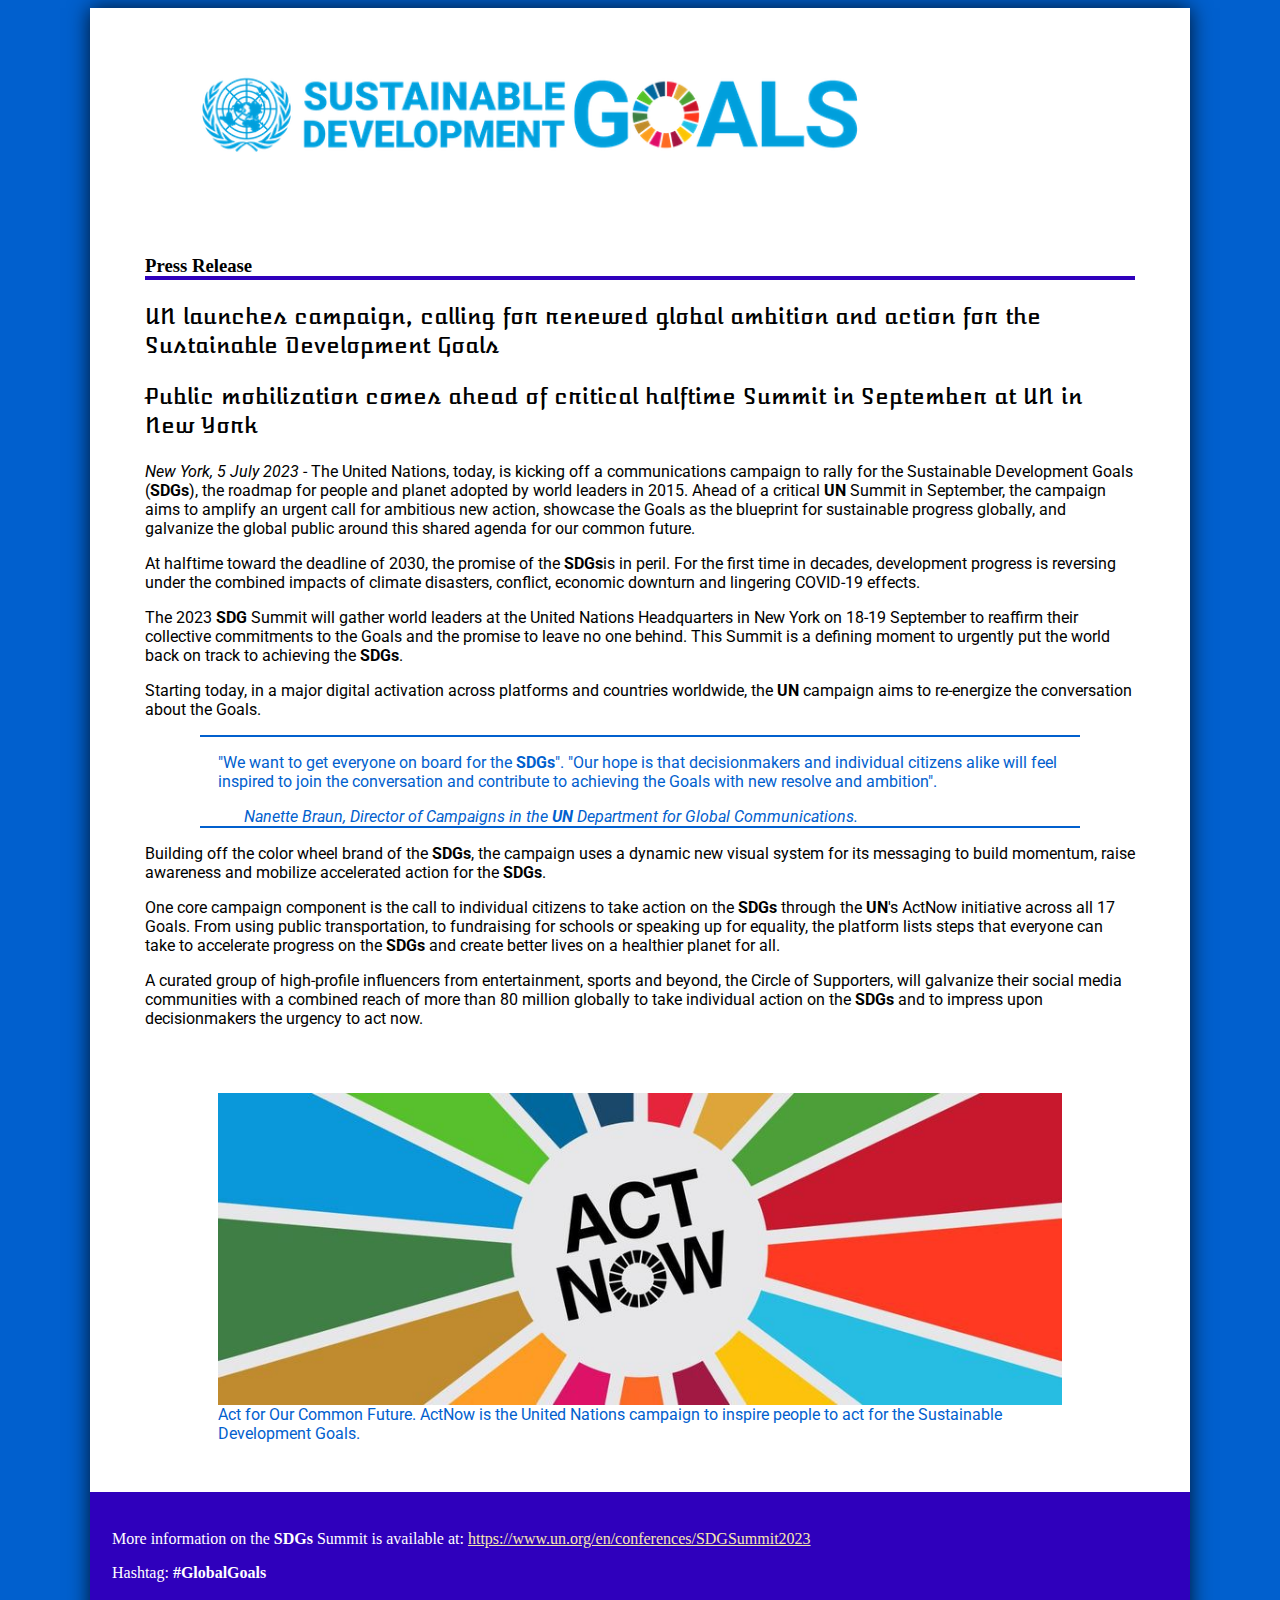
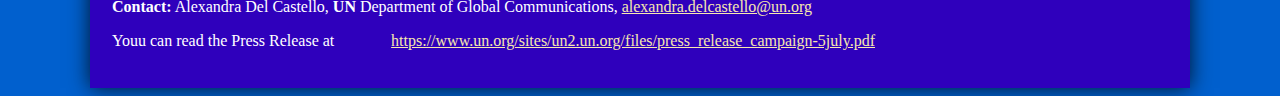
<file: CAA1/index.html>
<!DOCTYPE html>
<html lang="en">
    <head>
        <link rel="stylesheet" type="text/css" href="main.css">
        <link rel='stylesheet' href='https://fonts.googleapis.com/css?family=Atomic%20Age'>
        <link rel='stylesheet' href='https://fonts.googleapis.com/css?family=Roboto'>
        <title>Sustainable Development Goals</title>
        <link rel="icon" type="image/x-icon" href="images/favicon.ico">
        <meta name="author" content="Juan Manuel Fernandez Reyes">
        <meta name="description" content="Sustainable Development Goals Press Release">
        <meta name="keywords" content="sustainable development goals, press release, united nations">
        <meta http-equiv="content-type" content="text/html; charset=UTF-8">
        <meta name="viewport" content="width=device-width, initial-scale=1">
        <meta name="robots" content="all">
    </head>
    <body>
        <div class="page-container">
            <header>
                <img src="images/United_Nations_logo.png" alt="United Nations Logo">
            </header>

            <div class="div-section global-margin">
                <h3>Press Release</h3>
                <div class="header-separator"></div>
            </div>

            <div class="headline-section global-margin">
                <p>
                    UN launches campaign, calling for renewed global ambition and action for the Sustainable Development Goals
                </p>
                <p>
                    Public mobilization comes ahead of critical halftime Summit in September at UN in New York
                </p>
            </div>

            <div class="div-section global-margin">
                <p>
                    <i>New York, 5 July 2023</i> - The United Nations, today, is kicking off a communications campaign to rally for the Sustainable Development Goals (<b>SDGs</b>),
                    the roadmap for people and planet adopted by world leaders in 2015. Ahead of a critical <b>UN</b> Summit in September, the campaign aims to amplify an urgent
                    call for ambitious new action, showcase the Goals as the blueprint for sustainable progress globally, and galvanize the global public around this shared
                    agenda for our common future.
                </p>
                <p>
                    At halftime toward the deadline of 2030, the promise of the <b>SDGs</b>is in peril. For the first time in decades, development progress is reversing under the
                    combined impacts of climate disasters, conflict, economic downturn and lingering COVID-19 effects.
                </p>
                <p>
                    The 2023 <b>SDG</b> Summit will gather world leaders at the United Nations Headquarters in New York on 18-19 September to reaffirm their collective commitments
                    to the Goals and the promise to leave no one behind. This Summit is a defining moment to urgently put the world back on track to achieving the <b>SDGs</b>.
                </p>
                <p>
                    Starting today, in a major digital activation across platforms and countries worldwide, the <b>UN</b> campaign aims to re-energize the conversation about the Goals.
                </p>
            </div>

            <div class="quote-section quote-margin">
                <div class="quote-separator"></div>
                <p id="quote-text">
                    "We want to get everyone on board for the <b>SDGs</b>". "Our hope is that decisionmakers and individual citizens alike will feel inspired to join the conversation
                    and contribute to achieving the Goals with new resolve and ambition".
                </p>
                <p id="quote-citation">
                    <i>Nanette Braun, Director of Campaigns in the <b>UN</b> Department for Global Communications.</i>
                </p>
                <div class="quote-separator"></div>
            </div>

            <div class="div-section global-margin">
                <p>
                    Building off the color wheel brand of the <b>SDGs</b>, the campaign uses a dynamic new visual system for its messaging to build momentum, raise awareness and
                    mobilize accelerated action for the <b>SDGs</b>.
                </p>
                <p>
                    One core campaign component is the call to individual citizens to take action on the <b>SDGs</b> through the <b>UN</b>'s ActNow initiative across all 17 Goals.
                    From using public transportation, to fundraising for schools or speaking up for equality, the platform lists steps that everyone can take to accelerate
                    progress on the <b>SDGs</b> and create better lives on a healthier planet for all.
                </p>
                <p>
                    A curated group of high-profile influencers from entertainment, sports and beyond, the Circle of Supporters, will galvanize their social media
                    communities with a combined reach of more than 80 million globally to take individual action on the <b>SDGs</b> and to impress upon decisionmakers the urgency to act now.
                </p>
            </div>

            <div class="img-section img-margin">
                <figure>
                    <img src="images/mainbanner_peq.jpg" alt="Main banner">
                    <figcaption>Act for Our Common Future. ActNow is the United Nations campaign to inspire people to act for the Sustainable Development Goals.</figcaption>
                </figure>
            </div>

            <footer>
                <p>
                    More information on the <b>SDGs</b> Summit is available at: <a href="https://www.un.org/en/conferences/SDGSummit2023">https://www.un.org/en/conferences/SDGSummit2023</a>
                </p>
                <p>
                    Hashtag: <b>#GlobalGoals</b>
                </p>
                <p>
                    <b>Contact:</b> Alexandra Del Castello, <b>UN</b> Department of Global Communications, <a href="alexandra.delcastello@un.org">alexandra.delcastello@un.org</a>
                </p>
                <p>
                    Youu can read the Press Release at <a id="release-url" href="https://www.un.org/sites/un2.un.org/files/press_release_campaign-5july.pdf ">https://www.un.org/sites/un2.un.org/files/press_release_campaign-5july.pdf </a>
                </p>
            </footer>
        </div>
    </body>
</html>
</file>
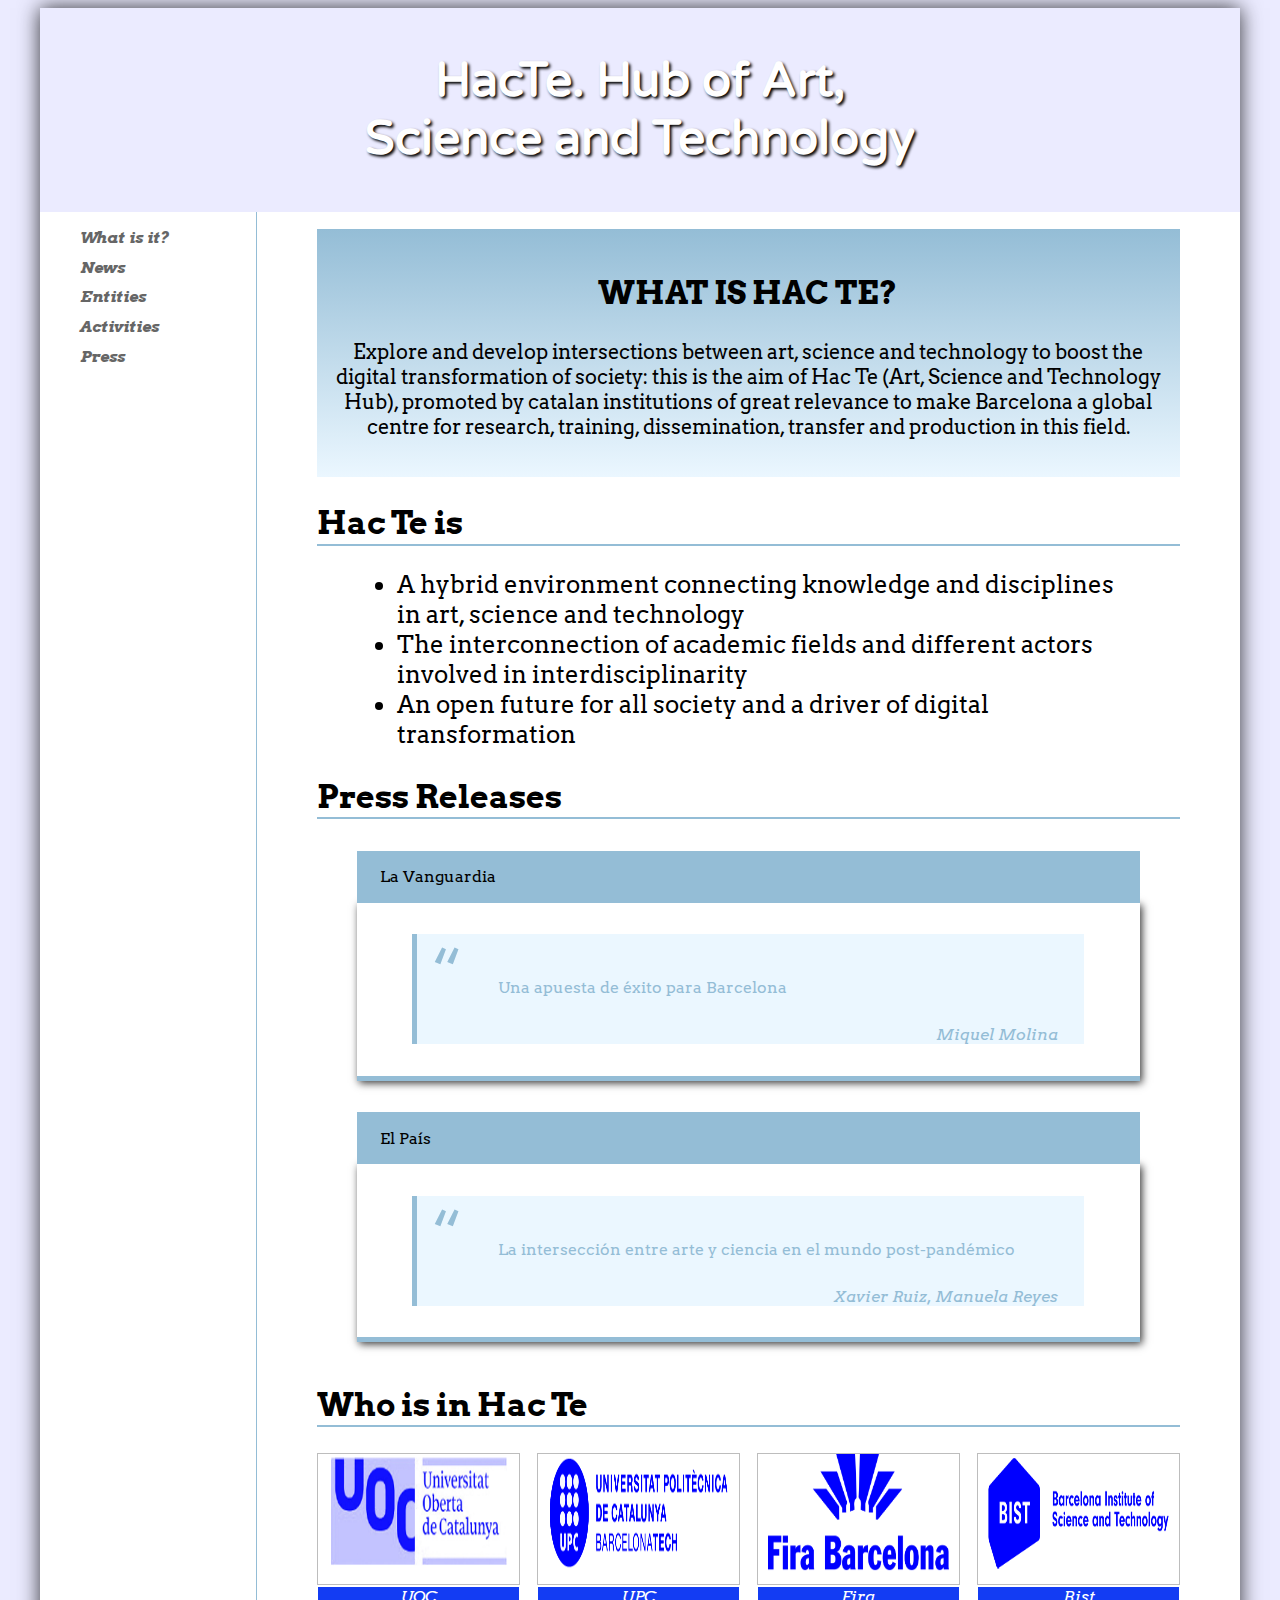
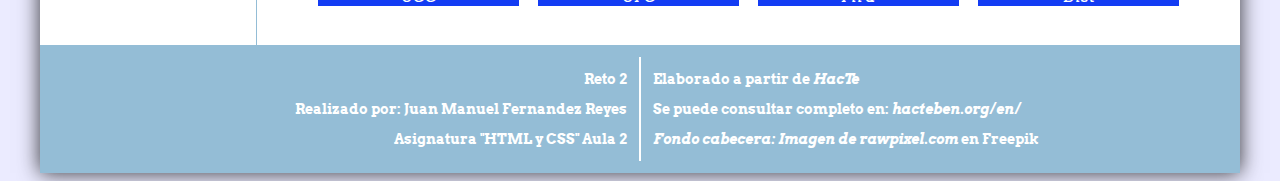
<file: CAA2/index.html>
<!DOCTYPE html>
<html lang="en">
<head>
    <link rel="stylesheet" type="text/css" href="css/style.css">
    <link rel="stylesheet" href="https://fonts.googleapis.com/css?family=Arvo">
    <link rel='stylesheet' href='https://fonts.googleapis.com/css?family=Varela+Round'>
    <title>What is Hac Te?</title>
    <link rel="icon" type="image/x-icon" href="images/favicon.png">
    <meta name="author" content="Juan Manuel Fernandez Reyes">
    <meta name="description" content="What is Hac Te. Hub of Art, Science and Technology">
    <meta name="keywords" content="what, hac, te, hub, art, science, technology">
    <meta http-equiv="content-type" content="text/html; charset=UTF-8">
    <meta name="viewport" content="width=device-width, initial-scale=1">
    <meta name="robots" content="all">
</head>
<body>
    <div class="container">
        <header>
            <h1>HacTe. Hub of Art, Science and Technology</h1>
        </header>
        <main>
            <nav>
                <ul>
                    <li><a href="index.html" title="Block What is it?"><strong>What is it?</strong></a></li>
                    <li><a href="news.html" title="Block News"><strong>News</strong></a></li>
                    <li><a href="#" title="Block Entities"><strong>Entities</strong></a></li>
                    <li><a href="#" title="Block Activities"><strong>Activities</strong></a></li>
                    <li><a href="#" title="Block Press"><strong>Press</strong></a></li>
                </ul>
            </nav>
            <div class="information">
                <section id="information-section-one">
                    <h2>WHAT IS HAC TE?</h2>
                    <p tabindex="0">
                        Explore and develop intersections between art, 
                        science and technology to boost the digital
                        transformation of society: this is the aim of Hac Te
                        (Art, Science and Technology Hub), promoted by catalan
                        institutions of great relevance to make Barcelona a
                        global centre for research, training, dissemination,
                        transfer and production in this field.
                    </p>
                </section>
                <section id="information-section-two">
                    <h2>Hac Te is</h2>
                    <div class="information-section-separator"></div>
                    <blockquote tabindex="0">
                        <ul>
                            <li>A hybrid environment connecting knowledge and disciplines in art, science and technology</li>
                            <li>The interconnection of academic fields and different actors involved in interdisciplinarity</li>
                            <li>An open future for all society and a driver of digital transformation</li>
                        </ul>
                    </blockquote>
                </section>
                <section id="information-section-three">
                    <h2>Press Releases</h2>
                    <div class="information-section-separator"></div>
                    <blockquote tabindex="0">
                        <div class="information-block">
                            <div class="information-title">
                                <p>La Vanguardia</p>
                            </div>
                            <div class="information-content">
                                <figure class="quote">
                                    <p>
                                        <span class="information-quote-symbol">“</span>
                                        <span lang="es" class="information-quote-text">Una apuesta de éxito para Barcelona</span>                                        <figcaption>Miquel Molina</figcaption>
                                    </p>
                                </figure>
                            </div>
                        </div>
                        <div class="information-block">
                            <div class="information-title">
                                <p>El País</p>
                            </div>
                            <div class="information-content">
                                <figure class="quote">
                                    <p>
                                        <span class="information-quote-symbol">“</span>
                                        <span lang="es" class="information-quote-text">La intersección entre arte y ciencia en el mundo post-pandémico</span>                                    </p>
                                    <figcaption>Xavier Ruiz, Manuela Reyes</figcaption>
                                </figure>
                            </div>
                        </div>
                    </blockquote>
                </section>
                <section id="information-section-four">
                    <h2>Who is in Hac Te</h2>
                    <div class="information-section-separator"></div>
                    <div class="who-hacte-box">
                        <div class="who-hacte">
                            <img src="images/UOC.png" alt="Logo of Universitat Oberta de Catalunya">
                            <p>UOC</p>
                        </div>
                        <div class="who-hacte">
                            <img src="images/upc.png" alt="Logo of Universitat Politecnica de Catalunya">
                            <p>UPC</p>
                        </div>
                        <div class="who-hacte">
                            <img src="images/fira-barcelona.png" alt="Logo of Fira Barcelona">
                            <p>Fira</p>
                        </div>
                        <div class="who-hacte">
                            <img src="images/bist.png" alt="Logo of Barcelona Institute of Science and Technology">
                            <p>Bist</p>
                        </div>
                    </div>
                </section>
            </div>
        </main>
        <footer>
            <div class="footer-left">
                <p><strong>Reto 2</strong><p>
                <p><strong>Realizado por: Juan Manuel Fernandez Reyes</strong></p>
                <p><strong>Asignatura "HTML y CSS" Aula 2</strong></p>
            </div>
            <div class="footer-separator">
            </div>
            <div class="footer-right">
                <p><strong>Elaborado a partir de <i>HacTe</i></strong><p>
                <p><strong>Se puede consultar completo en: <a href="https://hacteben.org/en/" title="Hacteben url">hacteben.org/en/</a></strong></p>
                <p><strong><i>Fondo cabecera: Imagen de rawpixel.com</i> en Freepik</strong></p>
            </div>
        </footer>
    </div>
</body>
</html>
</file>
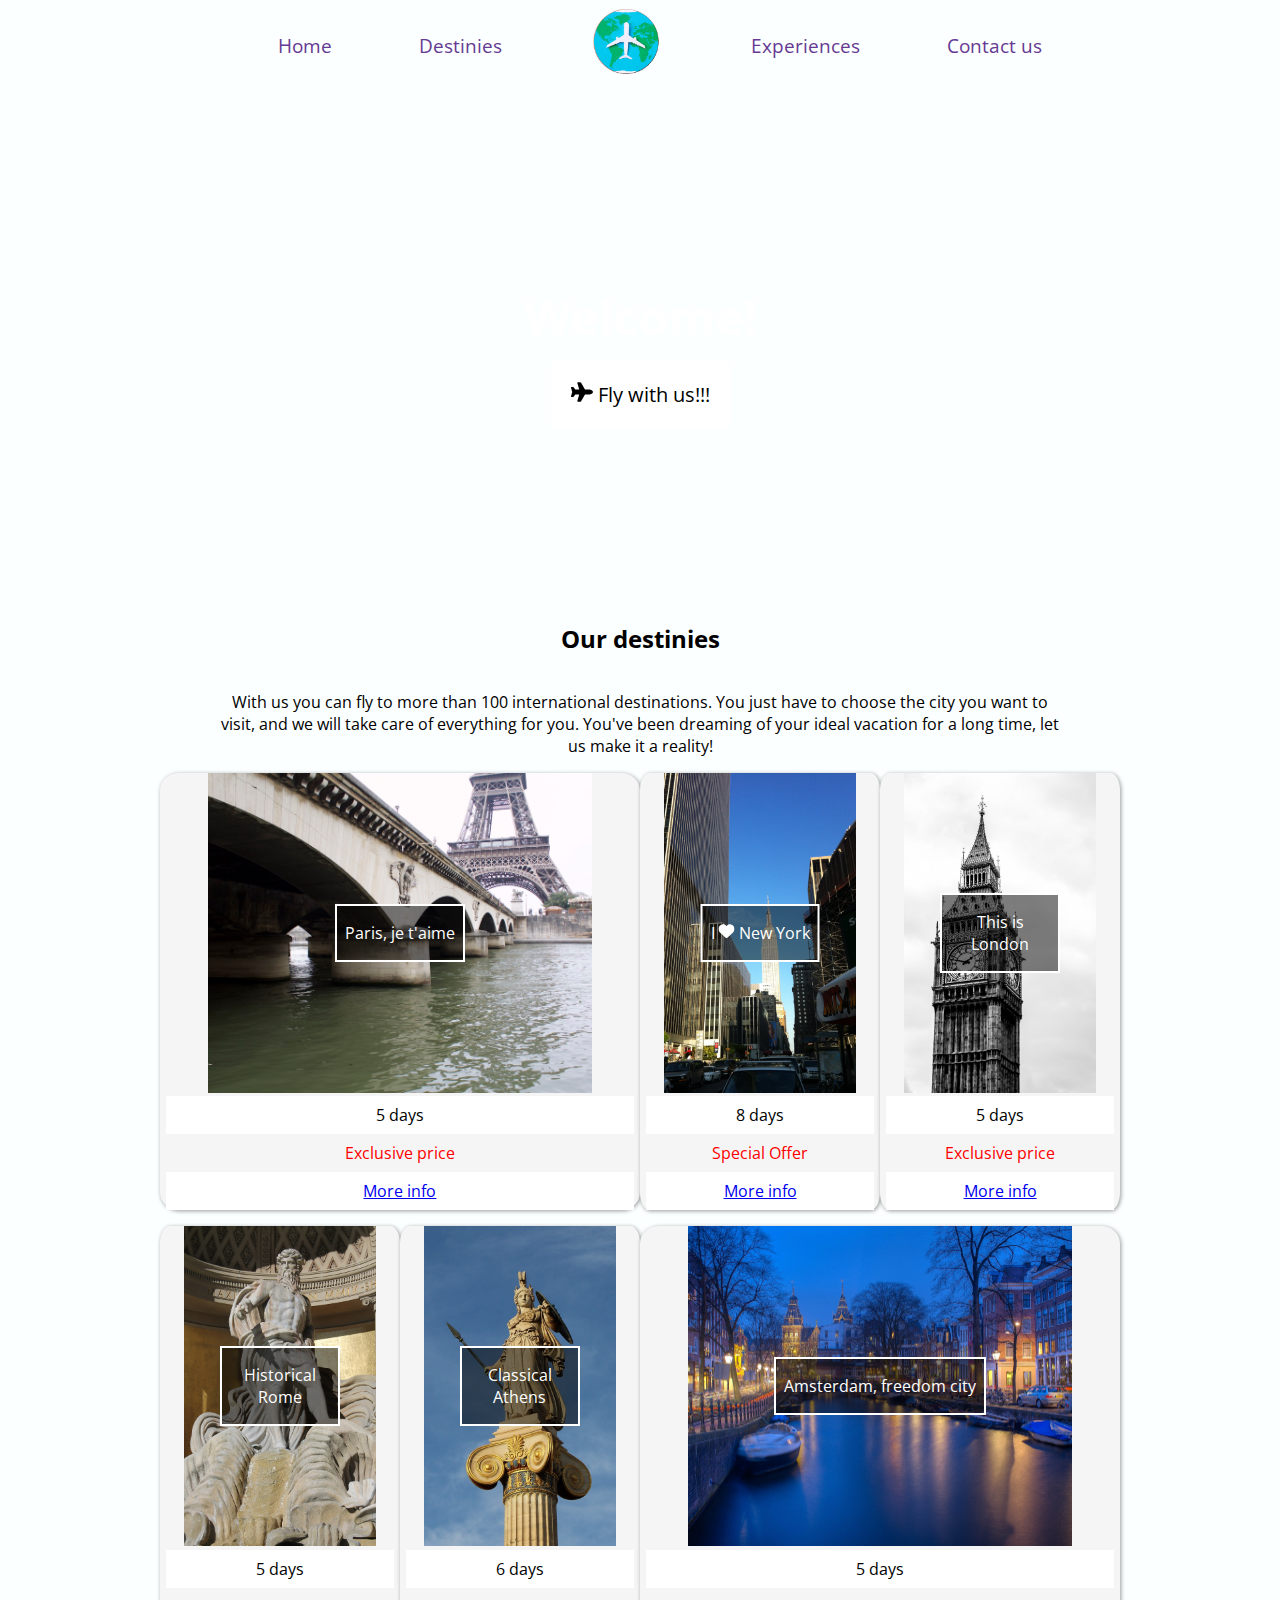
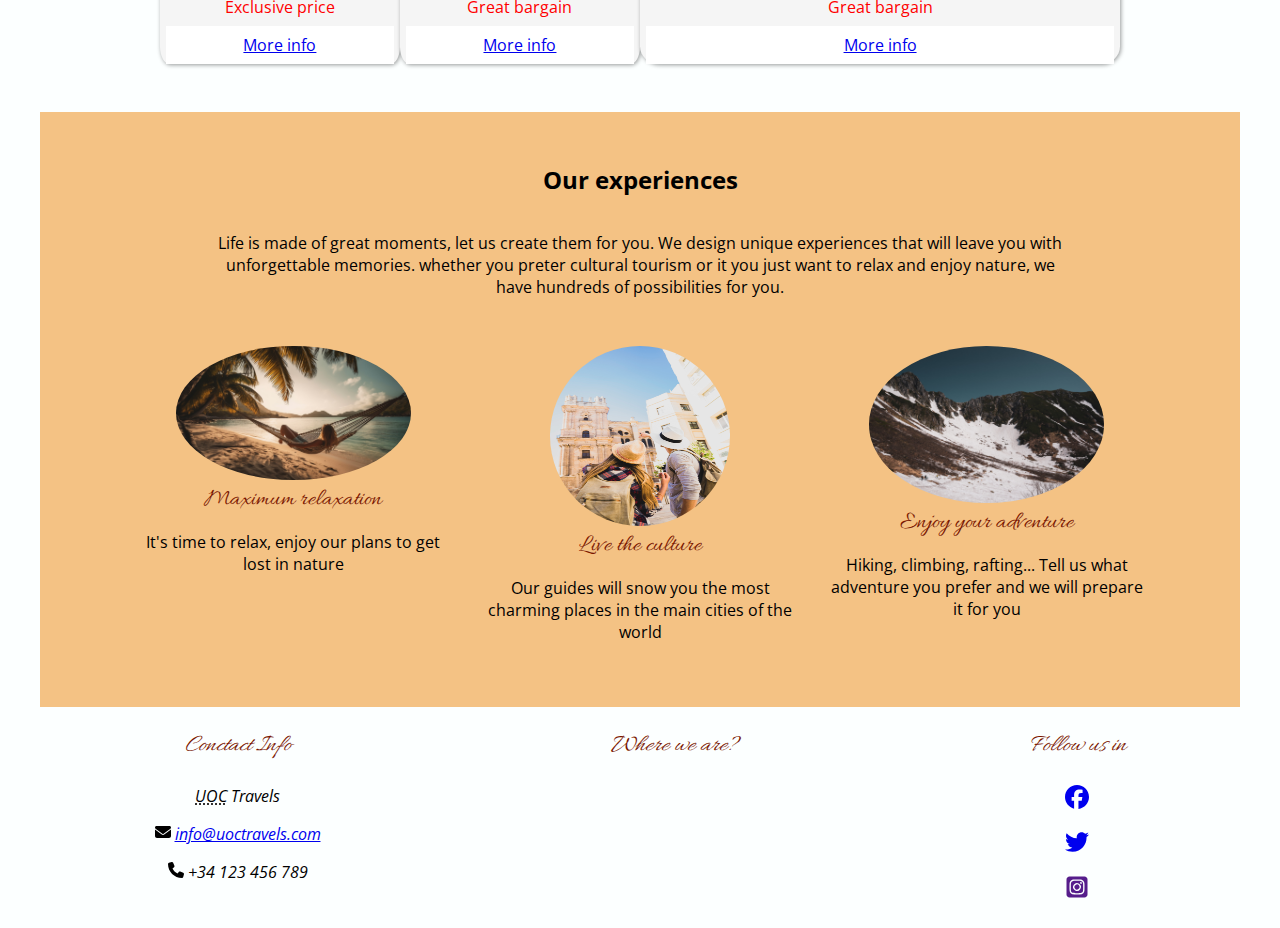
<file: CAA3/index.html>
<!DOCTYPE html>
<html lang="en">
<head>
    <link rel="stylesheet" type="text/css" href="css/styles.css">
    <link rel="stylesheet" href="https://fonts.googleapis.com/css?family=Allura">
    <link rel='stylesheet' href='https://fonts.googleapis.com/css?family=Open+Sans'>
    <title>UOC Travels</title>
    <link rel="icon" type="image/x-icon" href="img/logo.png">
    <meta name="author" content="Juan Manuel Fernandez Reyes">
    <meta name="description" content="UOC Travels">
    <meta name="keywords" content="uoc, travels, uoc travels">
    <meta http-equiv="content-type" content="text/html; charset=UTF-8">
    <meta name="viewport" content="width=device-width, initial-scale=1">
    <meta name="robots" content="all">
</head>
<body>
    <div class="container">
        <header>
            <nav>
                <ul>
                    <li><a href="index.html" title="Home URL">Home</a></li>
                    <li><a href="#destinies" title="Destinies URL">Destinies</a></li>
                    <li><img src="img/logo.png" longdesc="Logo UOC Travels is a world map" alt="Logo UOC Travels" ></li>
                    <li><a href="#experiences" title="Experiences URL">Experiences</a></li>
                    <li><a href="#contact" title="Contact us URL">Contact us</a></li>
                </ul>
            </nav>
        </header>
        <main>
            <section id="banner">
                <div><h1>Welcome!</h1></div>
                <div>
                    <a href="#contact" title="Fly with us">
                        <svg id="contact-svg" xmlns="http://www.w3.org/2000/svg" height="20" width="22" viewBox="0 0 576 512">
                            <path opacity="1" d="M482.3 192c34.2 0 93.7 29 93.7 64c0 36-59.5 64-93.7 64l-116.6 0L265.2 495.9c-5.7 10-16.3 16.1-27.8 16.1l-56.2 0c-10.6 0-18.3-10.2-15.4-20.4l49-171.6L112 320 68.8 377.6c-3 4-7.8 6.4-12.8 6.4l-42 0c-7.8 0-14-6.3-14-14c0-1.3 .2-2.6 .5-3.9L32 256 .5 145.9c-.4-1.3-.5-2.6-.5-3.9c0-7.8 6.3-14 14-14l42 0c5 0 9.8 2.4 12.8 6.4L112 192l102.9 0-49-171.6C162.9 10.2 170.6 0 181.2 0l56.2 0c11.5 0 22.1 6.2 27.8 16.1L365.7 192l116.6 0z"/>
                        </svg>
                        Fly with us!!!
                    </a>
                </div>
            </section>
            <section id="destinies">
                <h2>Our destinies</h2>
                <p tabindex="0" class="section-introduction">
                    With us you can fly to more than 100 international destinations.
                    You just have to choose the city you want to visit, and we will take
                    care of everything for you. You've been dreaming of your ideal vacation
                    for a long time, let us make it a reality!
                </p>
                <div id="destinies-flex-container">
                    <div class="destinies-box50">
                        <div class="destinies-box">
                            <div class="destinies-image-box">
                                <img src="img/paris.jpg" longdesc="Image of Paris" alt="Paris banner">
                                <div class="destinies-image-prompt">
                                    <p lang="fr">Paris, je t'aime</p>
                                </div>
                            </div>
                            <div tabindex="0" class="destinies-text-box">
                                <p class="destinies-box-information">5 days</p>
                                <p class="destinies-box-alert">Exclusive price</p>
                                <p class="destinies-box-information"><a href="index.html" title="Home URL">More info</a></p>
                            </div>
                        </div>
                    </div>
                    <div class="destinies-box25">
                        <div class="destinies-box">
                            <div class="destinies-image-box">
                                <img src="img/new_york.jpg" longdesc="Image of New York" alt="New York banner">
                                <div class="destinies-image-prompt">
                                    <p>
                                        I 
                                        <svg tabindex="0" xmlns="http://www.w3.org/2000/svg" height="16" width="16" viewBox="0 0 512 512">
                                            <path opacity="1" d="M47.6 300.4L228.3 469.1c7.5 7 17.4 10.9 27.7 10.9s20.2-3.9 27.7-10.9L464.4 300.4c30.4-28.3 47.6-68 47.6-109.5v-5.8c0-69.9-50.5-129.5-119.4-141C347 36.5 300.6 51.4 268 84L256 96 244 84c-32.6-32.6-79-47.5-124.6-39.9C50.5 55.6 0 115.2 0 185.1v5.8c0 41.5 17.2 81.2 47.6 109.5z"/>
                                        </svg>
                                         New York
                                    </p>
                                </div>
                            </div>
                            <div tabindex="0" class="destinies-text-box">
                                <p class="destinies-box-information">8 days</p>
                                <p class="destinies-box-alert">Special Offer</p>
                                <p class="destinies-box-information"><a href="index.html" title="Home URL">More info</a></p>
                            </div>
                        </div>
                    </div>
                    <div class="destinies-box25">
                        <div class="destinies-box">
                            <div class="destinies-image-box">
                                <img src="img/london.jpg" longdesc="Image of London" alt="London banner">
                                <div class="destinies-image-prompt">
                                    <p>This is London</p>
                                </div>
                            </div>
                            <div tabindex="0" class="destinies-text-box">
                                <p class="destinies-box-information">5 days</p>
                                <p class="destinies-box-alert">Exclusive price</p>
                                <p class="destinies-box-information"><a href="index.html" title="Home URL">More info</a></p>
                            </div>
                        </div>
                    </div>
                    <div class="destinies-box25">
                        <div class="destinies-box">
                            <div class="destinies-image-box">
                                <img src="img/rome.jpg" longdesc="Image of Rome" alt="Rome banner">
                                <div class="destinies-image-prompt">
                                    <p>Historical Rome</p>
                                </div>
                            </div>
                            <div tabindex="0" class="destinies-text-box">
                                <p class="destinies-box-information">5 days</p>
                                <p class="destinies-box-alert">Exclusive price</p>
                                <p class="destinies-box-information"><a href="index.html" title="Home URL">More info</a></p>
                            </div>
                        </div>
                    </div>
                    <div class="destinies-box25">
                        <div class="destinies-box">
                            <div class="destinies-image-box">
                                <img src="img/athens.jpg" longdesc="Image of Athens" alt="Athens banner">
                                <div class="destinies-image-prompt">
                                    <p>Classical Athens</p>
                                </div>
                            </div>
                            <div tabindex="0" class="destinies-text-box">
                                <p class="destinies-box-information">6 days</p>
                                <p class="destinies-box-alert">Great bargain</p>
                                <p class="destinies-box-information"><a href="index.html" title="Home URL">More info</a></p>
                            </div>
                        </div>
                    </div>
                    <div class="destinies-box50">
                        <div class="destinies-box">
                            <div class="destinies-image-box">
                                <img src="img/amsterdam.jpg" longdesc="Image of Amsterdam" alt="Amsterdam banner">
                                <div class="destinies-image-prompt">
                                    <p>Amsterdam, freedom city</p>
                                </div>
                            </div>
                            <div tabindex="0" class="destinies-text-box">
                                <p class="destinies-box-information">5 days</p>
                                <p class="destinies-box-alert">Great bargain</p>
                                <p class="destinies-box-information"><a href="index.html" title="Home URL">More info</a></p>
                            </div>
                        </div>
                    </div>
                </div>
            </section>
            <section id="experiences">
                <h2>Our experiences</h2>
                <p tabindex="0" class="section-introduction">
                    Life is made of great moments, let us create them for you.
                    We design unique experiences that will leave you with
                    unforgettable memories. whether you preter cultural tourism or it you
                    just want to relax and enjoy nature, we have hundreds of possibilities for you.
                </p>
                <div id="experiences-flex-container">
                    <div id="experience-relax-item" class="experience-item">
                        <figure>
                            <img src="img/relax.jpg" longdesc="Image of an example of relaxation" alt="Maximum relaxation banner">
                            <figcaption>Maximum relaxation</figcaption>
                        </figure>
                        <p tabindex="0">
                            It's time to relax, enjoy our plans to get lost in nature
                        </p>
                    </div>
                    <div id="experience-culture-item" class="experience-item">
                        <figure>
                            <img src="img/culture.jpg" longdesc="Image of an example of culture" alt="Live the culture banner">
                            <figcaption>Live the culture</figcaption>
                        </figure>
                        <p tabindex="0">
                            Our guides will snow you the most charming places in the main cities of the world
                        </p>
                    </div>
                    <div id="experience-adventure-item" class="experience-item">
                        <figure>
                            <img src="img/adventure.jpg" longdesc="Image of an example of adventure" alt="Enjoy your adventure">
                            <figcaption>Enjoy your adventure</figcaption>
                        </figure>
                        <p tabindex="0">
                            Hiking, climbing, rafting... Tell us what adventure you prefer and we will prepare it for you
                        </p>
                    </div>
                </div>
            </section>
        </main>
        <footer id="contact">
            <div>
                <p class="contact-title">Conctact Info</p>
                <p><abbr lang="es" title="Universitat Oberta de Catalunya">UOC</abbr> Travels</p>
                <p>
                    <svg tabindex="0" xmlns="http://www.w3.org/2000/svg" height="16" width="16" viewBox="0 0 512 512">
                        <path opacity="1" d="M48 64C21.5 64 0 85.5 0 112c0 15.1 7.1 29.3 19.2 38.4L236.8 313.6c11.4 8.5 27 8.5 38.4 0L492.8 150.4c12.1-9.1 19.2-23.3 19.2-38.4c0-26.5-21.5-48-48-48H48zM0 176V384c0 35.3 28.7 64 64 64H448c35.3 0 64-28.7 64-64V176L294.4 339.2c-22.8 17.1-54 17.1-76.8 0L0 176z"/>
                    </svg>
                    <a href="mailto:info@uoctravels.com" title="info@uoctravels.com">info@uoctravels.com</a>
                </p>
                <p>
                    <svg tabindex="0" xmlns="http://www.w3.org/2000/svg" height="16" width="16" viewBox="0 0 512 512">
                        <path opacity="1" d="M164.9 24.6c-7.7-18.6-28-28.5-47.4-23.2l-88 24C12.1 30.2 0 46 0 64C0 311.4 200.6 512 448 512c18 0 33.8-12.1 38.6-29.5l24-88c5.3-19.4-4.6-39.7-23.2-47.4l-96-40c-16.3-6.8-35.2-2.1-46.3 11.6L304.7 368C234.3 334.7 177.3 277.7 144 207.3L193.3 167c13.7-11.2 18.4-30 11.6-46.3l-40-96z"/>
                    </svg>
                    +34 123 456 789
                </p>
            </div>
            <div tabindex="0">
                <p class="contact-title">Where we are?</p>
                <iframe src="https://www.google.com/maps/embed?pb=!1m14!1m8!1m3!1d5985.009182150732!2d2.194582!3d41.406564!3m2!1i1024!2i768!4f13.1!3m3!1m2!1s0x12a4a33d25b76e7f%3A0xf77b18819205bfdc!2sUOC%20Open%20University%20of%20Catalonia%20-%20Barcelona!5e0!3m2!1sen!2ses!4v1702054694293!5m2!1sen!2ses" width="250" height="120" style="border:0;" allowfullscreen="" loading="lazy" referrerpolicy="no-referrer-when-downgrade">
                </iframe>
            </div>
            <div>
                <p class="contact-title">Follow us in</p>
                <p class="contact-social-blue">
                    <a href="https://www.facebook.com/" title="Facebook link">
                        <svg tabindex="0" xmlns="http://www.w3.org/2000/svg" height="24" width="24" viewBox="0 0 512 512">
                            <path opacity="1" d="M512 256C512 114.6 397.4 0 256 0S0 114.6 0 256C0 376 82.7 476.8 194.2 504.5V334.2H141.4V256h52.8V222.3c0-87.1 39.4-127.5 125-127.5c16.2 0 44.2 3.2 55.7 6.4V172c-6-.6-16.5-1-29.6-1c-42 0-58.2 15.9-58.2 57.2V256h83.6l-14.4 78.2H287V510.1C413.8 494.8 512 386.9 512 256h0z"/>
                        </svg>
                    </a>
                </p>
                <p class="contact-social-blue">
                    <a href="https://twitter.com/" title="Twitter link">
                        <svg tabindex="0" xmlns="http://www.w3.org/2000/svg" height="24" width="24" viewBox="0 0 512 512">
                            <path opacity="1" d="M459.4 151.7c.3 4.5 .3 9.1 .3 13.6 0 138.7-105.6 298.6-298.6 298.6-59.5 0-114.7-17.2-161.1-47.1 8.4 1 16.6 1.3 25.3 1.3 49.1 0 94.2-16.6 130.3-44.8-46.1-1-84.8-31.2-98.1-72.8 6.5 1 13 1.6 19.8 1.6 9.4 0 18.8-1.3 27.6-3.6-48.1-9.7-84.1-52-84.1-103v-1.3c14 7.8 30.2 12.7 47.4 13.3-28.3-18.8-46.8-51-46.8-87.4 0-19.5 5.2-37.4 14.3-53 51.7 63.7 129.3 105.3 216.4 109.8-1.6-7.8-2.6-15.9-2.6-24 0-57.8 46.8-104.9 104.9-104.9 30.2 0 57.5 12.7 76.7 33.1 23.7-4.5 46.5-13.3 66.6-25.3-7.8 24.4-24.4 44.8-46.1 57.8 21.1-2.3 41.6-8.1 60.4-16.2-14.3 20.8-32.2 39.3-52.6 54.3z"/>
                        </svg>
                    </a>
                </p>
                <p class="contact-social-purple">
                    <a href="https://www.instagram.com/" title="Instagram link">
                        <svg tabindex="0" xmlns="http://www.w3.org/2000/svg" height="24" width="24" viewBox="0 0 448 512">
                            <path opacity="1" d="M194.4 211.7a53.3 53.3 0 1 0 59.3 88.7 53.3 53.3 0 1 0 -59.3-88.7zm142.3-68.4c-5.2-5.2-11.5-9.3-18.4-12c-18.1-7.1-57.6-6.8-83.1-6.5c-4.1 0-7.9 .1-11.2 .1c-3.3 0-7.2 0-11.4-.1c-25.5-.3-64.8-.7-82.9 6.5c-6.9 2.7-13.1 6.8-18.4 12s-9.3 11.5-12 18.4c-7.1 18.1-6.7 57.7-6.5 83.2c0 4.1 .1 7.9 .1 11.1s0 7-.1 11.1c-.2 25.5-.6 65.1 6.5 83.2c2.7 6.9 6.8 13.1 12 18.4s11.5 9.3 18.4 12c18.1 7.1 57.6 6.8 83.1 6.5c4.1 0 7.9-.1 11.2-.1c3.3 0 7.2 0 11.4 .1c25.5 .3 64.8 .7 82.9-6.5c6.9-2.7 13.1-6.8 18.4-12s9.3-11.5 12-18.4c7.2-18 6.8-57.4 6.5-83c0-4.2-.1-8.1-.1-11.4s0-7.1 .1-11.4c.3-25.5 .7-64.9-6.5-83l0 0c-2.7-6.9-6.8-13.1-12-18.4zm-67.1 44.5A82 82 0 1 1 178.4 324.2a82 82 0 1 1 91.1-136.4zm29.2-1.3c-3.1-2.1-5.6-5.1-7.1-8.6s-1.8-7.3-1.1-11.1s2.6-7.1 5.2-9.8s6.1-4.5 9.8-5.2s7.6-.4 11.1 1.1s6.5 3.9 8.6 7s3.2 6.8 3.2 10.6c0 2.5-.5 5-1.4 7.3s-2.4 4.4-4.1 6.2s-3.9 3.2-6.2 4.2s-4.8 1.5-7.3 1.5l0 0c-3.8 0-7.5-1.1-10.6-3.2zM448 96c0-35.3-28.7-64-64-64H64C28.7 32 0 60.7 0 96V416c0 35.3 28.7 64 64 64H384c35.3 0 64-28.7 64-64V96zM357 389c-18.7 18.7-41.4 24.6-67 25.9c-26.4 1.5-105.6 1.5-132 0c-25.6-1.3-48.3-7.2-67-25.9s-24.6-41.4-25.8-67c-1.5-26.4-1.5-105.6 0-132c1.3-25.6 7.1-48.3 25.8-67s41.5-24.6 67-25.8c26.4-1.5 105.6-1.5 132 0c25.6 1.3 48.3 7.1 67 25.8s24.6 41.4 25.8 67c1.5 26.3 1.5 105.4 0 131.9c-1.3 25.6-7.1 48.3-25.8 67z"/>
                        </svg>
                    </a>
                </p>
            </div>
        </footer>
    </div>
</body>
</html>
</file>
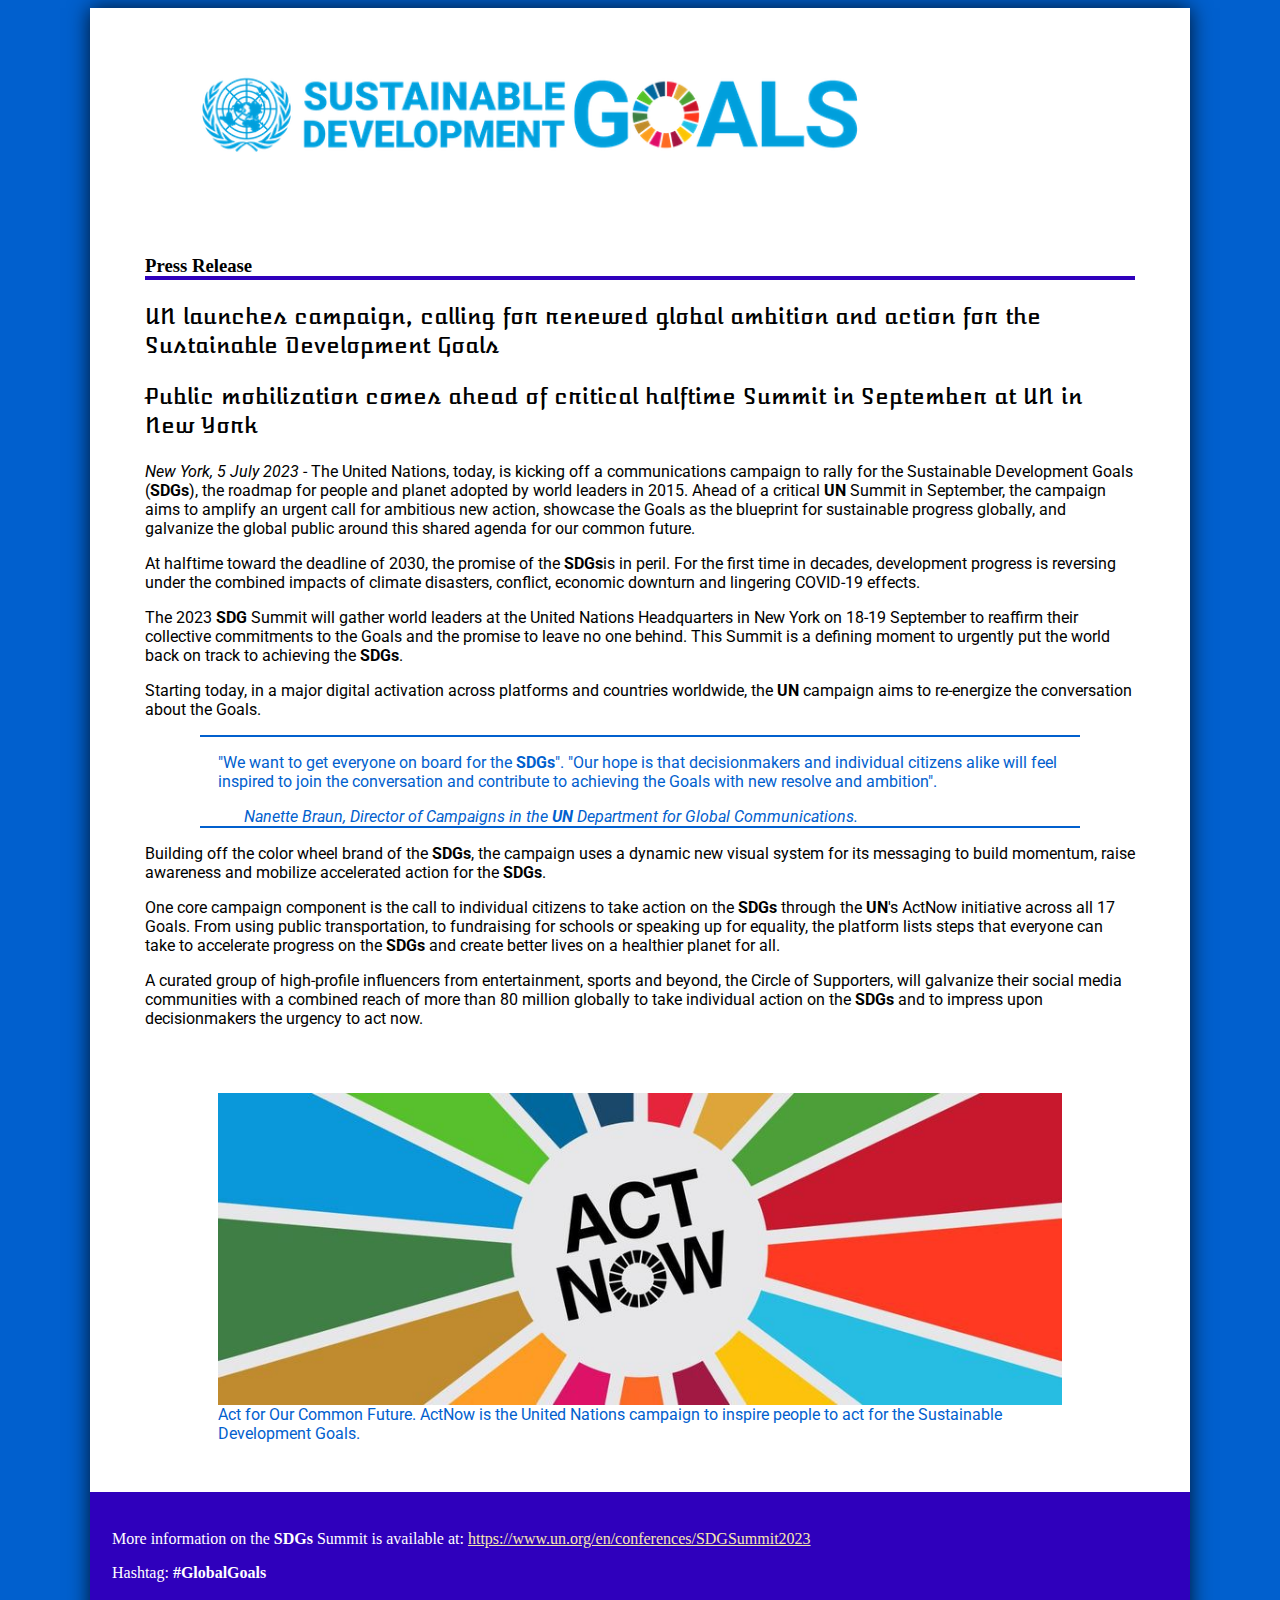
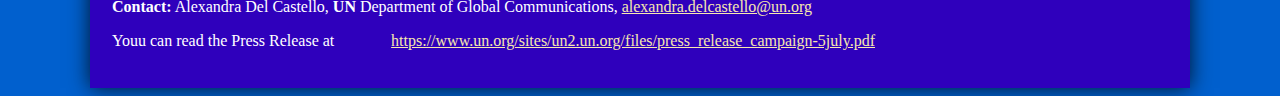
<file: CAA1/main.html>
<!DOCTYPE html>
<html lang="en">
    <head>
        <link rel="stylesheet" type="text/css" href="main.css">
        <link rel='stylesheet' href='https://fonts.googleapis.com/css?family=Atomic%20Age'>
        <link rel='stylesheet' href='https://fonts.googleapis.com/css?family=Roboto'>
        <title>Sustainable Development Goals</title>
        <link rel="icon" type="image/x-icon" href="images/favicon.ico">
        <meta name="author" content="Juan Manuel Fernandez Reyes">
        <meta name="description" content="Sustainable Development Goals Press Release">
        <meta name="keywords" content="sustainable development goals, press release, united nations">
        <meta http-equiv="content-type" content="text/html; charset=UTF-8">
        <meta name="viewport" content="width=device-width, initial-scale=1">
        <meta name="robots" content="all">
    </head>
    <body>
        <div class="page-container">
            <header>
                <img src="images/United_Nations_logo.png" alt="United Nations Logo">
            </header>

            <div class="div-section global-margin">
                <h3>Press Release</h3>
                <div class="header-separator"></div>
            </div>

            <div class="headline-section global-margin">
                <p>
                    UN launches campaign, calling for renewed global ambition and action for the Sustainable Development Goals
                </p>
                <p>
                    Public mobilization comes ahead of critical halftime Summit in September at UN in New York
                </p>
            </div>

            <div class="div-section global-margin">
                <p>
                    <i>New York, 5 July 2023</i> - The United Nations, today, is kicking off a communications campaign to rally for the Sustainable Development Goals (<b>SDGs</b>),
                    the roadmap for people and planet adopted by world leaders in 2015. Ahead of a critical <b>UN</b> Summit in September, the campaign aims to amplify an urgent
                    call for ambitious new action, showcase the Goals as the blueprint for sustainable progress globally, and galvanize the global public around this shared
                    agenda for our common future.
                </p>
                <p>
                    At halftime toward the deadline of 2030, the promise of the <b>SDGs</b>is in peril. For the first time in decades, development progress is reversing under the
                    combined impacts of climate disasters, conflict, economic downturn and lingering COVID-19 effects.
                </p>
                <p>
                    The 2023 <b>SDG</b> Summit will gather world leaders at the United Nations Headquarters in New York on 18-19 September to reaffirm their collective commitments
                    to the Goals and the promise to leave no one behind. This Summit is a defining moment to urgently put the world back on track to achieving the <b>SDGs</b>.
                </p>
                <p>
                    Starting today, in a major digital activation across platforms and countries worldwide, the <b>UN</b> campaign aims to re-energize the conversation about the Goals.
                </p>
            </div>

            <div class="quote-section quote-margin">
                <div class="quote-separator"></div>
                <p id="quote-text">
                    "We want to get everyone on board for the <b>SDGs</b>". "Our hope is that decisionmakers and individual citizens alike will feel inspired to join the conversation
                    and contribute to achieving the Goals with new resolve and ambition".
                </p>
                <p id="quote-citation">
                    <i>Nanette Braun, Director of Campaigns in the <b>UN</b> Department for Global Communications.</i>
                </p>
                <div class="quote-separator"></div>
            </div>

            <div class="div-section global-margin">
                <p>
                    Building off the color wheel brand of the <b>SDGs</b>, the campaign uses a dynamic new visual system for its messaging to build momentum, raise awareness and
                    mobilize accelerated action for the <b>SDGs</b>.
                </p>
                <p>
                    One core campaign component is the call to individual citizens to take action on the <b>SDGs</b> through the <b>UN</b>'s ActNow initiative across all 17 Goals.
                    From using public transportation, to fundraising for schools or speaking up for equality, the platform lists steps that everyone can take to accelerate
                    progress on the <b>SDGs</b> and create better lives on a healthier planet for all.
                </p>
                <p>
                    A curated group of high-profile influencers from entertainment, sports and beyond, the Circle of Supporters, will galvanize their social media
                    communities with a combined reach of more than 80 million globally to take individual action on the <b>SDGs</b> and to impress upon decisionmakers the urgency to act now.
                </p>
            </div>

            <div class="img-section img-margin">
                <figure>
                    <img src="images/mainbanner_peq.jpg" alt="Main banner">
                    <figcaption>Act for Our Common Future. ActNow is the United Nations campaign to inspire people to act for the Sustainable Development Goals.</figcaption>
                </figure>
            </div>

            <footer>
                <p>
                    More information on the <b>SDGs</b> Summit is available at: <a href="https://www.un.org/en/conferences/SDGSummit2023">https://www.un.org/en/conferences/SDGSummit2023</a>
                </p>
                <p>
                    Hashtag: <b>#GlobalGoals</b>
                </p>
                <p>
                    <b>Contact:</b> Alexandra Del Castello, <b>UN</b> Department of Global Communications, <a href="alexandra.delcastello@un.org">alexandra.delcastello@un.org</a>
                </p>
                <p>
                    Youu can read the Press Release at <a id="release-url" href="https://www.un.org/sites/un2.un.org/files/press_release_campaign-5july.pdf ">https://www.un.org/sites/un2.un.org/files/press_release_campaign-5july.pdf </a>
                </p>
            </footer>
        </div>
    </body>
</html>
</file>
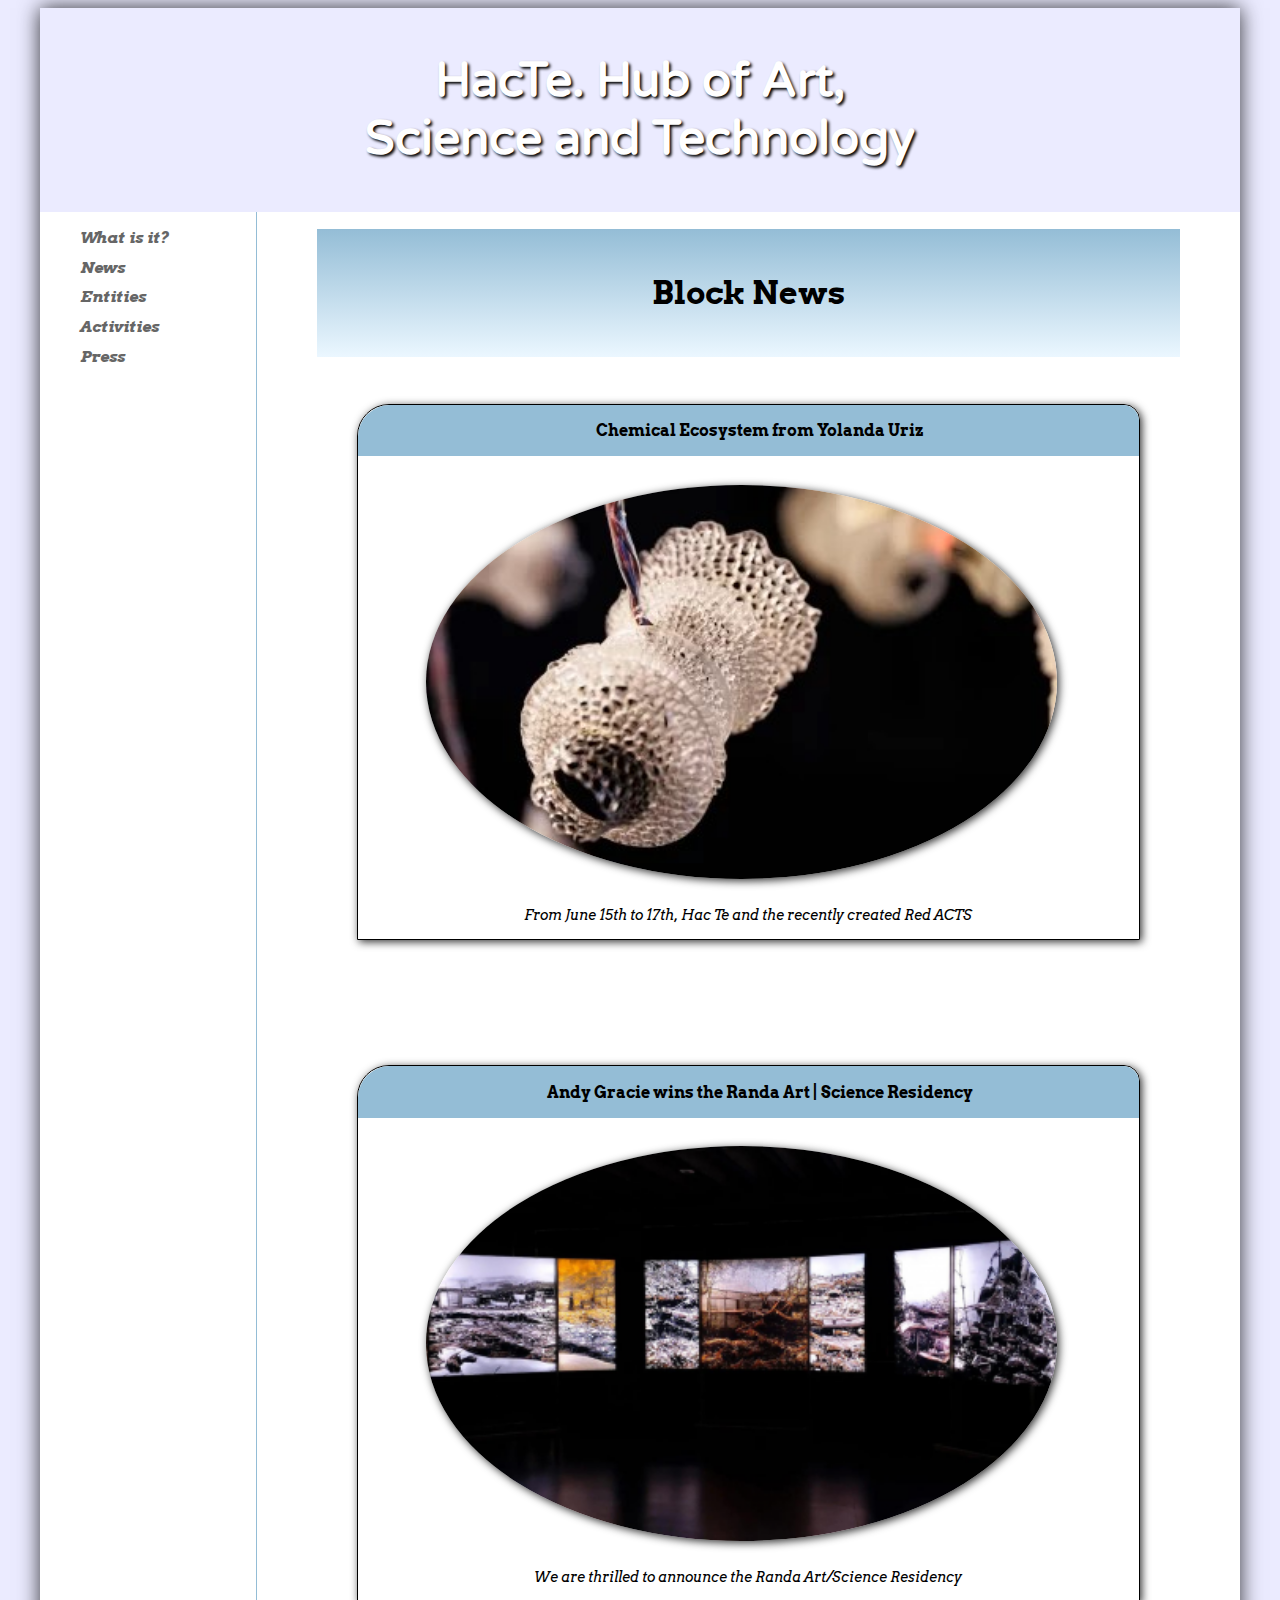
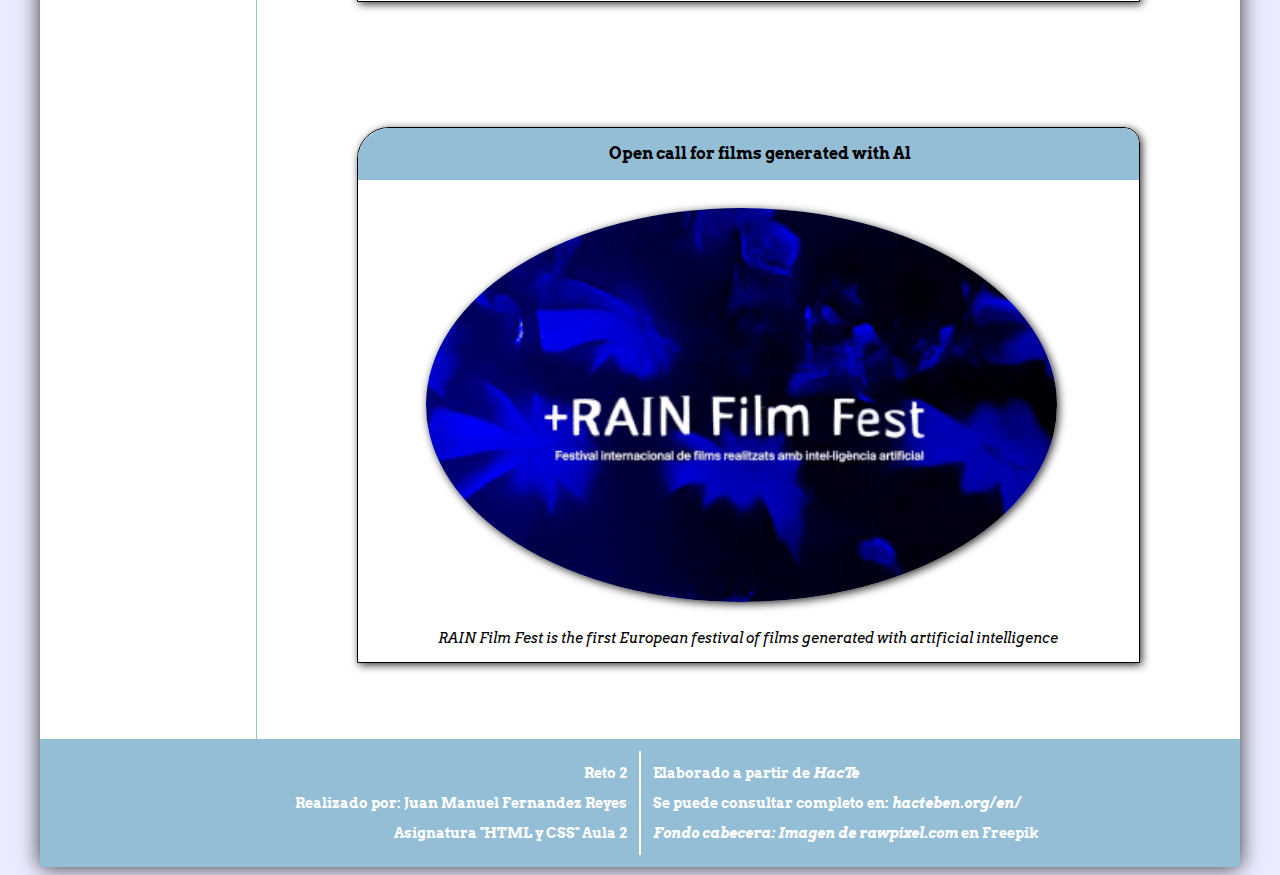
<file: CAA2/news.html>
<!DOCTYPE html>
<html lang="en">
<head>
    <link rel="stylesheet" type="text/css" href="css/style.css">
    <link rel="stylesheet" href="https://fonts.googleapis.com/css?family=Arvo">
    <link rel='stylesheet' href='https://fonts.googleapis.com/css?family=Varela+Round'>
    <title>Hac Te Block News</title>
    <link rel="icon" type="image/x-icon" href="images/favicon.png">
    <meta name="author" content="Juan Manuel Fernandez Reyes">
    <meta name="description" content="Hac Te Block News. Hub of Art, Science and Technology">
    <meta name="keywords" content="hac, te, block, news, science, technology">
    <meta http-equiv="content-type" content="text/html; charset=UTF-8">
    <meta name="viewport" content="width=device-width, initial-scale=1">
    <meta name="robots" content="all">
</head>
<body>
    <div class="container">
        <header>
            <h1>HacTe. Hub of Art, Science and Technology</h1>
        </header>
        <main>
            <nav>
                <ul>
                    <li><a href="index.html" title="Block What is it?"><strong>What is it?</strong></a></li>
                    <li><a href="news.html" title="Block News"><strong>News</strong></a></li>
                    <li><a href="#" title="Block Entities"><strong>Entities</strong></a></li>
                    <li><a href="#" title="Block Activities"><strong>Activities</strong></a></li>
                    <li><a href="#" title="Block Press"><strong>Press</strong></a></li>
                </ul>
            </nav>
            <div class="news">
                <section id="news-section-one">
                    <h2>Block News</h2>
                </section>
                <div id="news-section-two">
                    <blockquote>
                        <div class="news-block news-rounded">
                            <div class="news-title news-rounded">
                                <p><strong>Chemical Ecosystem from Yolanda Uriz</strong></p>
                            </div>
                            <div class="news-content">
                                <figure class="image-caption">
                                    <img src="images/Chemical.jpg" alt="Banner of Chemical Ecosystem">
                                    <figcaption>From June 15th to 17th, Hac Te and the recently created Red ACTS</figcaption>
                                </figure>
                            </div>
                        </div>
                        <div class="news-section-separator"></div>
                        <div class="news-block news-rounded">
                            <div class="news-title news-rounded">
                                <p><strong>Andy Gracie wins the Randa Art | Science Residency</strong></p>
                            </div>
                            <div class="news-content">
                                <figure class="image-caption">
                                    <img src="images/gracie.png" alt="Banner of Andy Gracie wins the Randa Art/Science Residency">
                                    <figcaption>We are thrilled to announce the Randa Art/Science Residency</figcaption>
                                </figure>
                            </div>
                        </div>
                        <div class="news-section-separator"></div>
                        <div class="news-block news-rounded">
                            <div class="news-title news-rounded">
                                <p><strong>Open call for films generated with Al</strong></p>
                            </div>
                            <div class="news-content">
                                <figure class="image-caption">
                                    <img src="images/film.png" alt="Banner of Open call for films generated with AI">
                                    <figcaption>RAIN Film Fest is the first European festival of films generated with artificial intelligence</figcaption>
                                </figure>
                            </div>
                        </div>
                    </blockquote>
                </div>
            </div>
        </main>
        <footer>
            <div class="footer-left">
                <p><strong>Reto 2</strong><p>
                <p><strong>Realizado por: Juan Manuel Fernandez Reyes</strong></p>
                <p><strong>Asignatura "HTML y CSS" Aula 2</strong></p>
            </div>
            <div class="footer-separator">
            </div>
            <div class="footer-right">
                <p><strong>Elaborado a partir de <i>HacTe</i></strong><p>
                <p><strong>Se puede consultar completo en: <a href="https://hacteben.org/en/" title="Hacteben url">hacteben.org/en/</a></strong></p>
                <p><strong><i>Fondo cabecera: Imagen de rawpixel.com</i> en Freepik</strong></p>
            </div>
        </footer>
    </div>
</body>
</html>
</file>
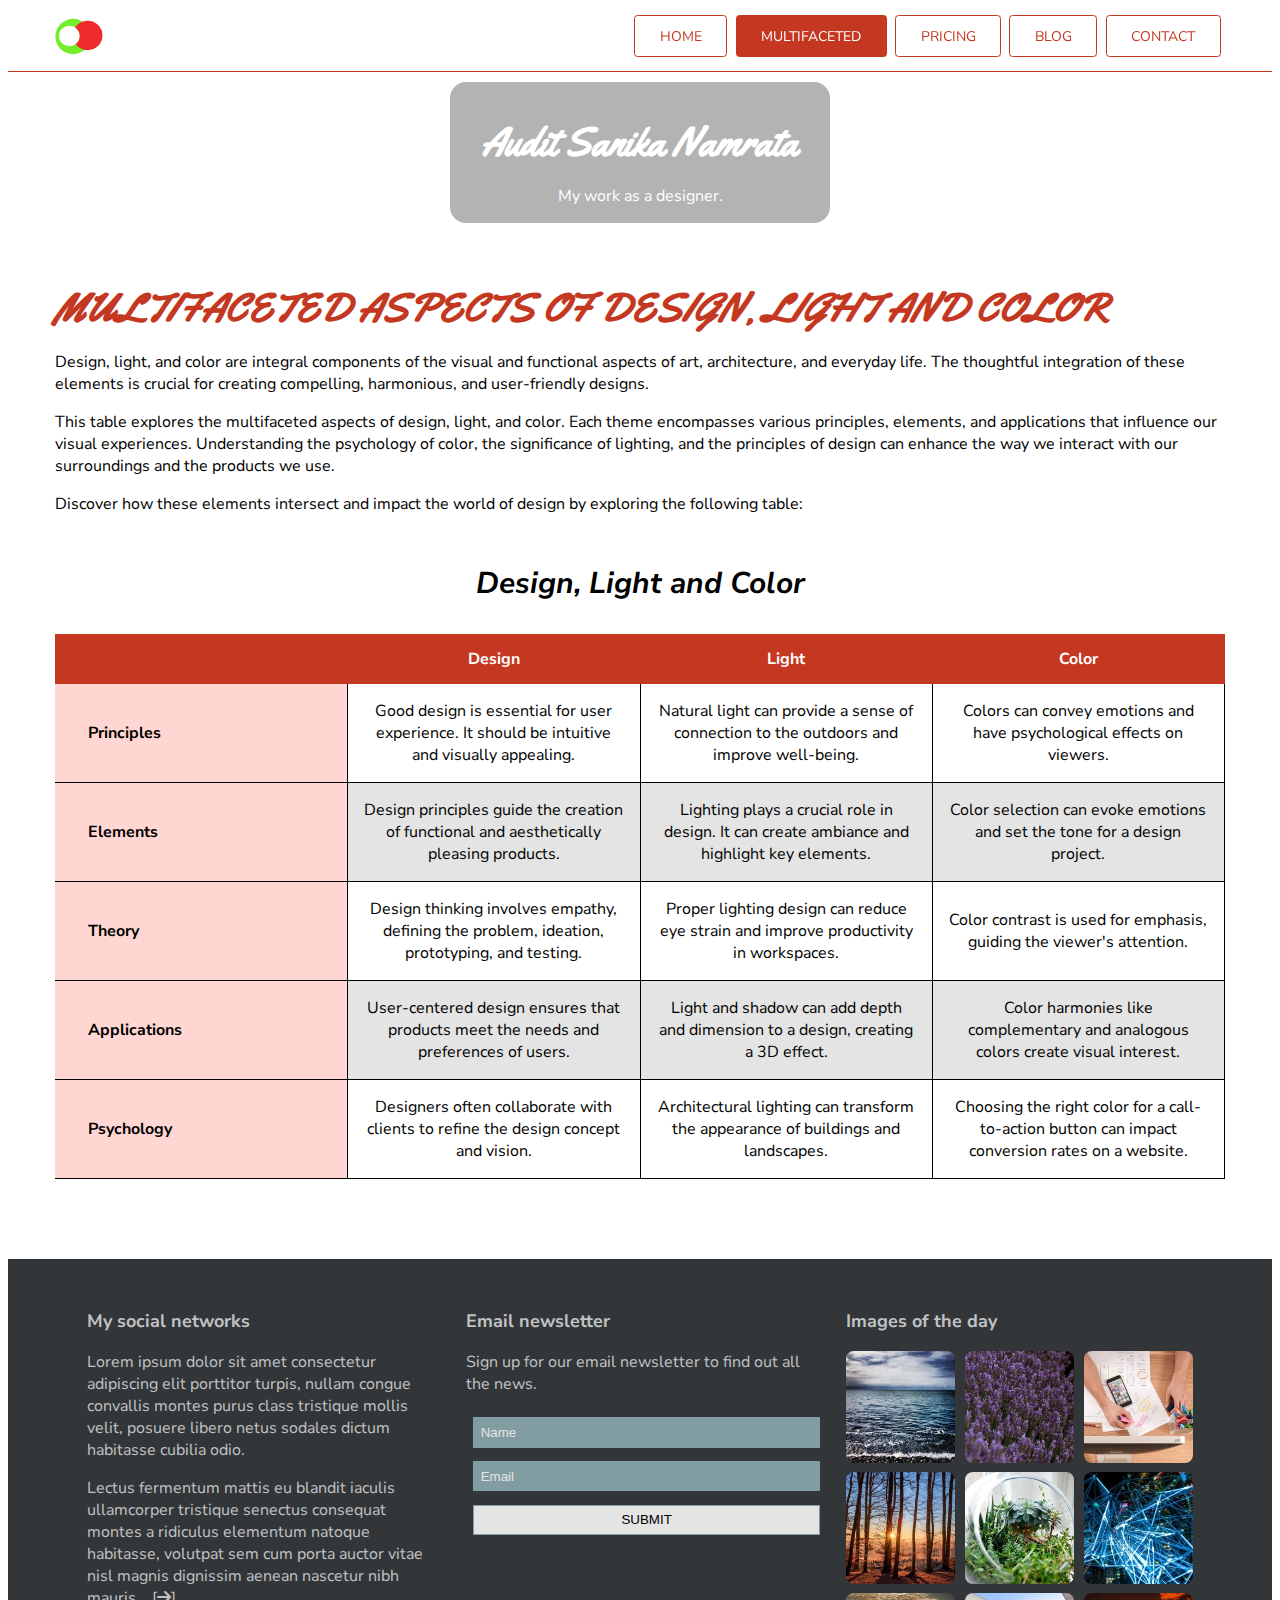
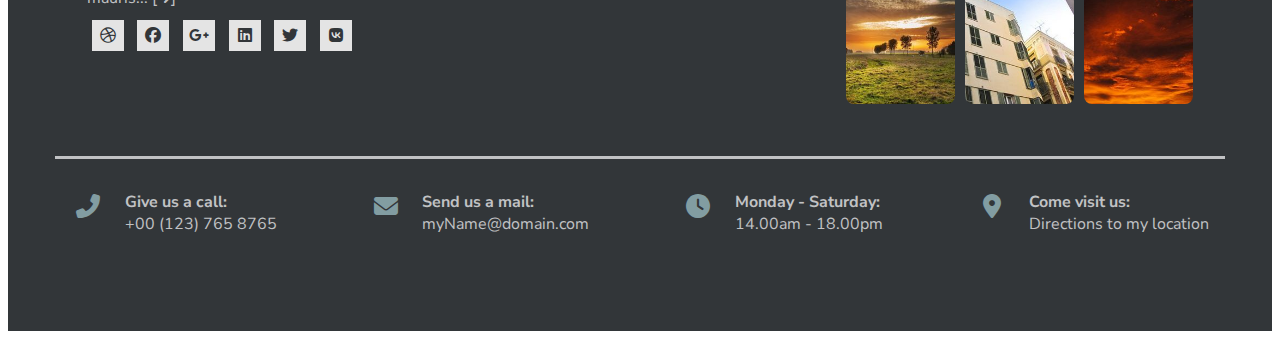
<file: PR1/multifaceted.html>
<!DOCTYPE html>
<html lang="en">
<head>
    <link rel="stylesheet" type="text/css" href="css/common.css">
    <link rel="stylesheet" type="text/css" href="css/multifaceted.css">
    <link rel="stylesheet" href="https://fonts.googleapis.com/css?family=Nunito+Sans">
    <link rel='stylesheet' href='https://fonts.googleapis.com/css?family=Yellowtail'>
    <link rel="icon" type="image/x-icon" href="img/common/favicon.ico">
    <link href="https://cdnjs.cloudflare.com/ajax/libs/font-awesome/6.5.1/css/all.min.css" rel="stylesheet" type='text/css'>
    <title>Multifaceted</title>
    <meta name="author" content="Juan Manuel Fernandez Reyes">
    <meta name="description" content="multifaceted">
    <meta name="keywords" content="multifaceted">
    <meta http-equiv="content-type" content="text/html; charset=UTF-8">
    <meta name="viewport" content="width=device-width, initial-scale=1">
    <meta name="robots" content="all">
</head>
<body>
    <header class="full-width">
        <div id="header-menu" class="container">
            <a id="logo" href="index.html">
                <img src="img/common/logo.svg" alt="Main Icon">
            </a>
            <nav id="menu" class="red-button" role=menu>
                <label for="bars" class="menu-collapsed">
                    <em class="fa fa-bars red-colored"></em>
                    <span class="hidden-label">Menu</span>
                </label>
                <input type="checkbox" id="bars">
                <ul>
                    <li><a role="menuitem" href="index.html" title="Home URL">HOME</a></li>
                    <li><a role="menuitem" id="selected-menu" href="multifaceted.html" title="Multifaceted URL">MULTIFACETED</a></li>
                    <li><a role="menuitem" href="#pricing" title="Pricing URL">PRICING</a></li>
                    <li><a role="menuitem" href="#blog" title="Blog URL">BLOG</a></li>
                    <li><a role="menuitem" href="#contact" title="Contact URL">CONTACT</a></li>
                </ul>
            </nav>
        </div>
    </header>

    <div class="full-width full-width-subbanner" role="banner">
        <section id="subbanner" class="container">
            <h1>Audit Sanika Namrata</h1>
            <p>My work as a designer.</p>
        </section>
    </div>

    <section id="multifaceted-aspects" class="container" role="contentinfo">
        <h2>MULTIFACETED ASPECTS OF DESIGN, LIGHT AND COLOR</h2>
        <p>
            Design, light, and color are integral components of the visual and functional aspects of art,
            architecture, and everyday life. The thoughtful integration of these elements is crucial for creating compelling,
            harmonious, and user-friendly designs.
        </p>
        <p>
            This table explores the multifaceted aspects of design, light, and color. Each theme encompasses various principles,
            elements, and applications that influence our visual experiences. Understanding the psychology of color, the significance of lighting,
            and the principles of design can enhance the way we interact with our surroundings and the products we use.
        </p>
        <p>
            Discover how these elements intersect and impact the world of design by exploring the following table:
        </p>
    </section>

    <section id="design-light-color" class="container" role="document">
        <h3 class="black-colored">Design, Light and Color</h3>
        <table class="responsive-table">
            <thead>
                <tr>
                    <th scope="col"></th>
                    <th scope="col">Design</th>
                    <th scope="col">Light</th>
                    <th scope="col">Color</th>
                </tr>
            </thead>
            <tbody>
                <tr>
                    <td><strong>Principles</strong></td>
                    <td data-label="Design">Good design is essential for user experience. It should be intuitive and visually appealing.</td>
                    <td data-label="Light">Natural light can provide a sense of connection to the outdoors and improve well-being.</td>
                    <td data-label="Color">Colors can convey emotions and have psychological effects on viewers.</td>
                </tr>
                <tr>
                    <td ><strong>Elements</strong></td>
                    <td data-label="Design">Design principles guide the creation of functional and aesthetically pleasing products.</td>
                    <td data-label="Light">Lighting plays a crucial role in design. It can create ambiance and highlight key elements.</td>
                    <td data-label="Color">Color selection can evoke emotions and set the tone for a design project.</td>
                </tr>
                <tr>
                    <td><strong>Theory</strong></td>
                    <td data-label="Design">Design thinking involves empathy, defining the problem, ideation, prototyping, and testing.</td>
                    <td data-label="Light">Proper lighting design can reduce eye strain and improve productivity in workspaces.</td>
                    <td data-label="Color">Color contrast is used for emphasis, guiding the viewer's attention.</td>
                </tr>
                <tr>
                    <td><strong>Applications</strong></td>
                    <td data-label="Design">User-centered design ensures that products meet the needs and preferences of users.</td>
                    <td data-label="Light">Light and shadow can add depth and dimension to a design, creating a 3D effect.</td>
                    <td data-label="Color">Color harmonies like complementary and analogous colors create visual interest.</td>
                </tr>
                <tr>
                    <td><strong>Psychology</strong></td>
                    <td data-label="Design">Designers often collaborate with clients to refine the design concept and vision.</td>
                    <td data-label="Light">Architectural lighting can transform the appearance of buildings and landscapes.</td>
                    <td data-label="Color">Choosing the right color for a call-to-action button can impact conversion rates on a website.</td>
                </tr>
            </tbody>
        </table>
    </section>

    <footer class="full-width">
        <div id="footer-content" class="container">
            <div class="footer-section">
                <div class="footer-section-info">
                    <p class="footer-section-info-title"><strong>My social networks</strong></p>
                    <p>
                        Lorem ipsum dolor sit amet consectetur adipiscing elit porttitor turpis,
                        nullam congue convallis montes purus class tristique mollis velit,
                        posuere libero netus sodales dictum habitasse cubilia odio.
                    </p>
                    <p>
                        Lectus fermentum mattis eu blandit iaculis ullamcorper tristique senectus consequat montes a ridiculus elementum natoque habitasse,
                        volutpat sem cum porta auctor vitae nisl magnis dignissim aenean nascetur nibh mauris... [<em class="fa fa-arrow-right"></em>]
                    </p>
                    <div id="footer-section-info-social-media">
                        <a href="https://dribbble.com/" title="Dribbble URL"><em class="fa-brands fa-dribbble"></em></a>
                        <a href="https://www.facebook.com/" title="Facebook URL"><em class="fa-brands fa-facebook"></em></a>
                        <a href="https://www.google.com/" title="Google plus URL"><em class="fa-brands fa-google-plus-g"></em></a>
                        <a href="https://es.linkedin.com/" title="Linkedin URL"><em class="fa-brands fa-linkedin"></em></a>
                        <a href="https://twitter.com/" title="Twitter URL"><em class="fa-brands fa-twitter"></em></a>
                        <a href="https://vk.com/" title="VK URL"><em class="fa-brands fa-vk"></em></a>
                    </div>
                </div>
                <div class="footer-section-info">
                    <p class="footer-section-info-title"><strong>Email newsletter</strong></p>
                    <p>Sign up for our email newsletter to find out all the news.</p>
                    <div>
                        <form action="#" method="post">
                            <div>
                                <label for="name" class="hidden-label">Name</label>
                                <input class="full-width-input" type="text" id="name" name="name" placeholder="Name" required>
                            </div>
                            <div>
                                <label for="email" class="hidden-label">Email</label>
                                <input class="full-width-input" type="email" id="email" name="email" placeholder="Email" required>
                            </div>
                            <div>
                                <input class="full-width-submit" type="submit" value="SUBMIT">
                            </div>
                        </form>
                    </div>
                </div>
                <div class="footer-section-info">
                    <p class="footer-section-info-title"><strong>Images of the day</strong></p>
                    <div id="images-day-gallery-item">
                        <div class="images-day-gallery-item-img">
                            <img src="img/common/footer/footer_1.jpg" alt="Image of the day one">
                            <div class="img-overlay">
                                <em class="fa fa-plus"></em>
                            </div>
                        </div>
                        <div class="images-day-gallery-item-img">
                            <img src="img/common/footer/footer_2.jpg" alt="Image of the day two">
                            <div class="img-overlay">
                                <em class="fa fa-plus"></em>
                            </div>
                        </div>
                        <div class="images-day-gallery-item-img">
                            <img src="img/common/footer/footer_3.jpg" alt="Image of the day three">
                            <div class="img-overlay">
                                <em class="fa fa-plus"></em>
                            </div>
                        </div>
                        <div class="images-day-gallery-item-img">
                            <img src="img/common/footer/footer_4.jpg" alt="Image of the day four">
                            <div class="img-overlay">
                                <em class="fa fa-plus"></em>
                            </div>
                        </div>
                        <div class="images-day-gallery-item-img">
                            <img src="img/common/footer/footer_5.jpg" alt="Image of the day five">
                            <div class="img-overlay">
                                <em class="fa fa-plus"></em>
                            </div>
                        </div>
                        <div class="images-day-gallery-item-img">
                            <img src="img/common/footer/footer_6.jpg" alt="Image of the day six">
                            <div class="img-overlay">
                                <em class="fa fa-plus"></em>
                            </div>
                        </div>
                        <div class="images-day-gallery-item-img">
                            <img src="img/common/footer/footer_7.jpg" alt="Image of the day seven">
                            <div class="img-overlay">
                                <em class="fa fa-plus"></em>
                            </div>
                        </div>
                        <div class="images-day-gallery-item-img">
                            <img src="img/common/footer/footer_8.jpg" alt="Image of the day eight">
                            <div class="img-overlay">
                                <em class="fa fa-plus"></em>
                            </div>
                        </div>
                        <div class="images-day-gallery-item-img">
                            <img src="img/common/footer/footer_9.jpg" alt="Image of the day nine">
                            <div class="img-overlay">
                                <em class="fa fa-plus"></em>
                            </div>
                        </div>
                    </div>
                </div>
            </div>
            <div class="footer-content-separator"></div>
            <div class="footer-section">
                <div class="footer-section-contact">
                    <div class="footer-section-contact-icon"><em class="fa fa-phone-flip"></em></div>
                    <div class="footer-section-contact-title">
                        <p><strong>Give us a call:</strong></p>
                        <p class="footer-section-contact-text">+00 (123) 765 8765</p>
                    </div>
                </div>
                <div class="footer-section-contact">
                    <div class="footer-section-contact-icon"><em class="fa fa-envelope"></em></div>
                    <div class="footer-section-contact-title">
                        <p><strong>Send us a mail:</strong></p>
                        <p class="footer-section-contact-text">myName@domain.com</p>
                    </div>
                </div>
                <div class="footer-section-contact">
                    <div class="footer-section-contact-icon"><em class="fa fa-clock"></em></div>
                    <div class="footer-section-contact-title">
                        <p><strong>Monday - Saturday:</strong></p>
                        <p class="footer-section-contact-text">14.00am - 18.00pm</p>
                    </div>
                </div>
                <div class="footer-section-contact">
                    <div class="footer-section-contact-icon"><em class="fa fa-location-dot"></em></div>
                    <div class="footer-section-contact-title">
                        <p><strong>Come visit us:</strong></p>
                        <p class="footer-section-contact-text">Directions to my location</p>
                    </div>
                </div>
            </div>
        </div>
    </footer>
</body>
</html>
</file>
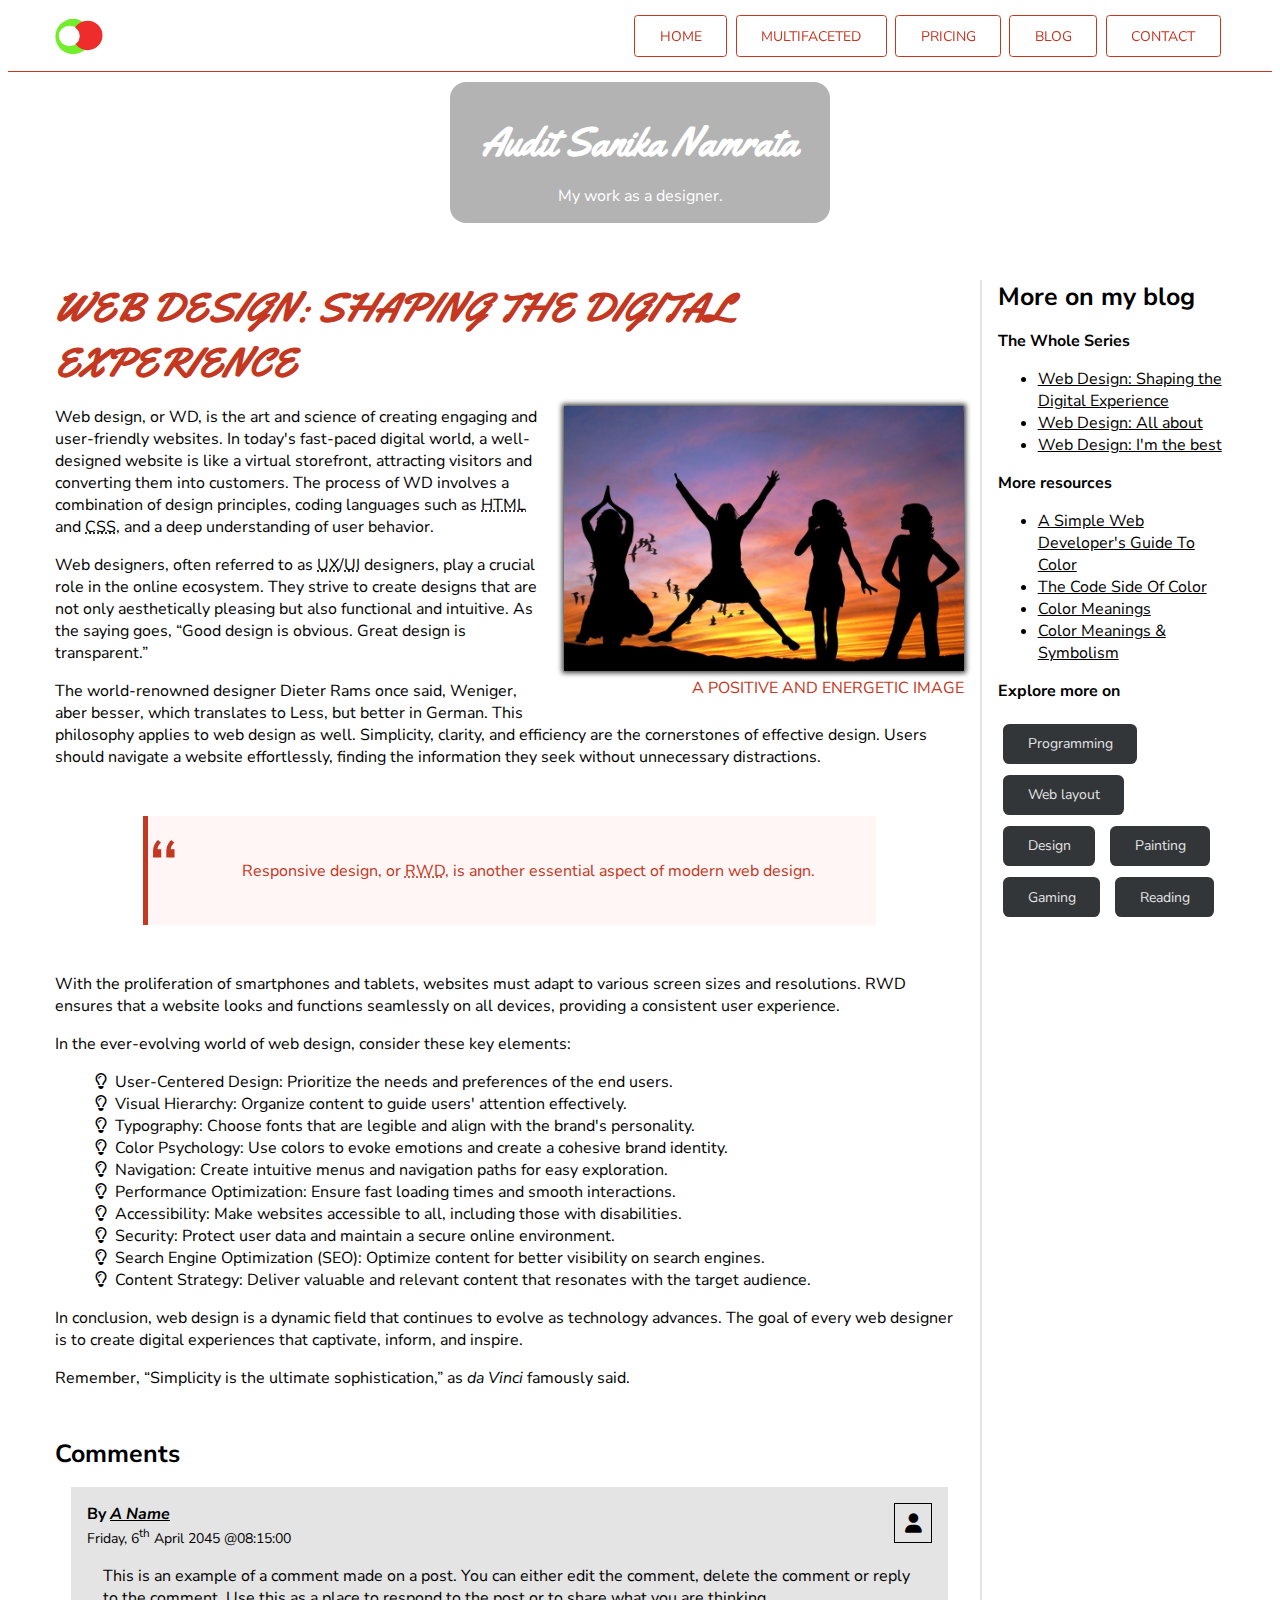
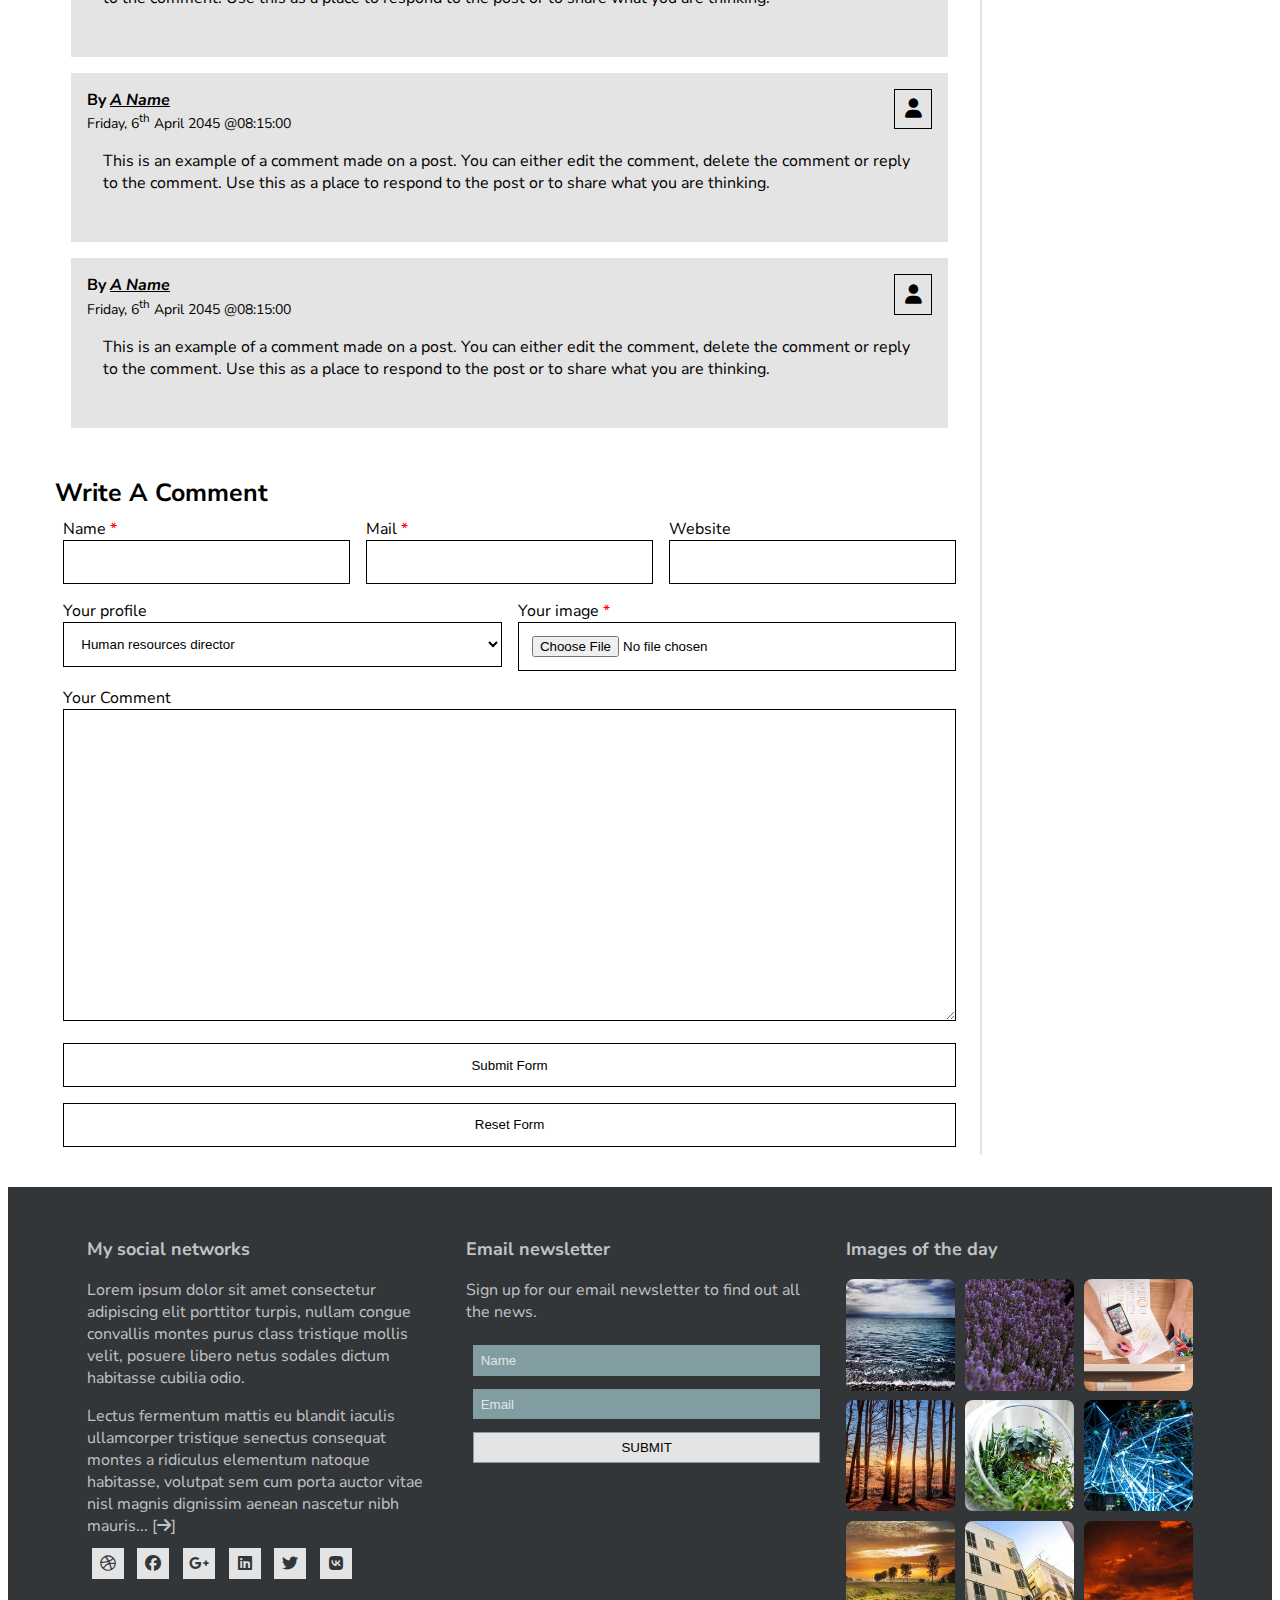
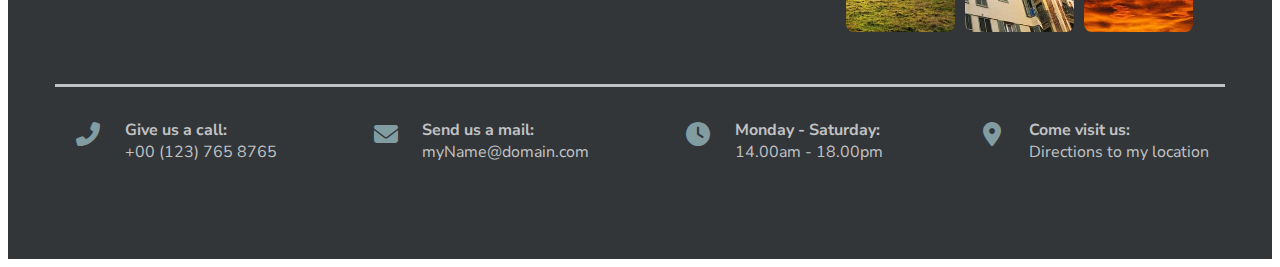
<file: PR1/web-design.html>
<!DOCTYPE html>
<html lang="en">
<head>
    <link rel="stylesheet" type="text/css" href="css/common.css">
    <link rel="stylesheet" type="text/css" href="css/web-design.css">
    <link rel="stylesheet" href="https://fonts.googleapis.com/css?family=Nunito+Sans">
    <link rel='stylesheet' href='https://fonts.googleapis.com/css?family=Yellowtail'>
    <link rel="icon" type="image/x-icon" href="img/common/favicon.ico">
    <link href="https://cdnjs.cloudflare.com/ajax/libs/font-awesome/6.5.1/css/all.min.css" rel="stylesheet" type='text/css'>
    <title>Web Design</title>
    <meta name="author" content="Juan Manuel Fernandez Reyes">
    <meta name="description" content="web design">
    <meta name="keywords" content="web, design, web design">
    <meta http-equiv="content-type" content="text/html; charset=UTF-8">
    <meta name="viewport" content="width=device-width, initial-scale=1">
    <meta name="robots" content="all">
</head>
<body>
    <header class="full-width">
        <div id="header-menu" class="container">
            <a id="logo" href="index.html">
                <img src="img/common/logo.svg" alt="Main Icon">
            </a>
            <nav id="menu" class="red-button" role=menu>
                <label for="bars" class="menu-collapsed">
                    <em class="fa fa-bars red-colored"></em>
                    <span class="hidden-label">Menu</span>
                </label>
                <input type="checkbox" id="bars">
                <ul>
                    <li><a role="menuitem" href="index.html" title="Home URL">HOME</a></li>
                    <li><a role="menuitem" href="multifaceted.html" title="Multifaceted URL">MULTIFACETED</a></li>
                    <li><a role="menuitem" href="#pricing" title="Pricing URL">PRICING</a></li>
                    <li><a role="menuitem" href="#blog" title="Blog URL">BLOG</a></li>
                    <li><a role="menuitem" href="#contact" title="Contact URL">CONTACT</a></li>
                </ul>
            </nav>
        </div>
    </header>

    <div class="full-width full-width-subbanner" role="banner">
        <section id="subbanner" class="container">
            <h1>Audit Sanika Namrata</h1>
            <p>My work as a designer.</p>
        </section>
    </div>

    <div id="webdesign-content" class="container" role="document">
        <section id="webdesign-content-section">
            <h2>WEB DESIGN: SHAPING THE DIGITAL EXPERIENCE</h2>

            <div id="webdesign-content-introduction">
                <div id="webdesign-content-introduction-text">
                    <figure id="webdesign-content-introduction-image">
                        <img src="img/web-design/blog_article.jpg" alt="Blog Article Picture">
                        <figcaption class="red-colored">A POSITIVE AND ENERGETIC IMAGE</figcaption>
                    </figure>
                    <p>
                        Web design, or WD, is the art and science of creating engaging and user-friendly websites.
                        In today's fast-paced digital world, a well-designed website is like a virtual storefront,
                        attracting visitors and converting them into customers. The process of WD involves a combination
                        of design principles, coding languages such as <abbr title="Hyper Text Markup Language">HTML</abbr>
                        and <abbr title="Cascading Style Sheets">CSS</abbr>, and a deep understanding of user behavior.
                    <p>
                    <p>
                        Web designers, often referred to as <abbr title="User Experience">UX</abbr>/<abbr title="User Interface.">UI</abbr>
                        designers, play a crucial role in the online ecosystem.
                        They strive to create designs that are not only aesthetically pleasing but also functional and intuitive.
                        As the saying goes, <q>Good design is obvious. Great design is transparent.</q>
                    </p>
                    <p>
                        The world-renowned designer Dieter Rams once said, Weniger, aber besser, which translates to Less,
                        but better in German. This philosophy applies to web design as well. Simplicity, clarity,
                        and efficiency are the cornerstones of effective design. Users should navigate a website effortlessly,
                        finding the information they seek without unnecessary distractions.
                    </p>
                </div>
            </div>

            <div id="webdesign-content-quote">
                <blockquote id="webdesign-quote">
                    <span id="webdesign-quote-symbol" class="red-colored">“</span>
                    <span id="webdesign-quote-text" class="red-colored">Responsive design, or <abbr title="Responsive Web Design">RWD</abbr>, is another essential aspect of modern web design.</span>
                </blockquote>
            </div>

            <div id="webdesign-content-list" role="list">
                <p>
                    With the proliferation of smartphones and tablets, websites must adapt to various screen sizes and resolutions.
                    RWD ensures that a website looks and functions seamlessly on all devices, providing a consistent user experience.
                </p>
                <p>
                    In the ever-evolving world of web design, consider these key elements:
                </p>
                <div id="webdesign-list">
                    <ul>
                        <li>User-Centered Design: Prioritize the needs and preferences of the end users.</li>
                        <li>Visual Hierarchy: Organize content to guide users' attention effectively.</li>
                        <li>Typography: Choose fonts that are legible and align with the brand's personality.</li>
                        <li>Color Psychology: Use colors to evoke emotions and create a cohesive brand identity.</li>
                        <li>Navigation: Create intuitive menus and navigation paths for easy exploration.</li>
                        <li>Performance Optimization: Ensure fast loading times and smooth interactions.</li>
                        <li>Accessibility: Make websites accessible to all, including those with disabilities.</li>
                        <li>Security: Protect user data and maintain a secure online environment.</li>
                        <li>Search Engine Optimization (SEO): Optimize content for better visibility on search engines.</li>
                        <li>Content Strategy: Deliver valuable and relevant content that resonates with the target audience.</li>
                    </ul>
                </div>
                <p>
                    In conclusion, web design is a dynamic field that continues to evolve as technology advances.
                    The goal of every web designer is to create digital experiences that captivate, inform, and inspire.
                </p>
                <p>
                    Remember, <q>Simplicity is the ultimate sophistication,</q> as <em>da Vinci</em> famously said.
                </p>
            </div>

            <div id="webdesign-comments">
                <h3 class="black-colored">Comments</h3>
                <div class="webdesign-comment">
                    <div class="webdesign-comment-head">
                        <div class="webdesign-comment-head-title">
                            <p class="webdesign-comment-head-title-name"><strong>By <span class="webdesign-comment-head-title-name-italic">A Name</span></strong></p>
                            <time datetime="2045-04-06T08:15:00" class="webdesign-comment-head-title-date">Friday, 6<sup>th</sup> April 2045 @08:15:00</time>
                        </div>
                        <div class="webdesign-comment-head-icon">
                            <em class="fa-solid fa-user" aria-hidden="true"></em>
                        </div>
                    </div>
                    <div class="webdesign-comment-body">
                        This is an example of a comment made on a post. You can either edit the comment, delete the comment or reply to the comment.
                        Use this as a place to respond to the post or to share what you are thinking.
                    </div>
                </div>
                <div class="webdesign-comment">
                    <div class="webdesign-comment-head">
                        <div class="webdesign-comment-head-title">
                            <p class="webdesign-comment-head-title-name"><strong>By <span class="webdesign-comment-head-title-name-italic">A Name</span></strong></p>
                            <time datetime="2045-04-06T08:15:00" class="webdesign-comment-head-title-date">Friday, 6<sup>th</sup> April 2045 @08:15:00</time>
                        </div>
                        <div class="webdesign-comment-head-icon">
                            <em class="fa-solid fa-user" aria-hidden="true"></em>
                        </div>
                    </div>
                    <div class="webdesign-comment-body">
                        This is an example of a comment made on a post. You can either edit the comment, delete the comment or reply to the comment.
                        Use this as a place to respond to the post or to share what you are thinking.
                    </div>
                </div>
                <div class="webdesign-comment">
                    <div class="webdesign-comment-head">
                        <div class="webdesign-comment-head-title">
                            <p class="webdesign-comment-head-title-name"><strong>By <span class="webdesign-comment-head-title-name-italic">A Name</span></strong></p>
                            <time datetime="2045-04-06T08:15:00" class="webdesign-comment-head-title-date">Friday, 6<sup>th</sup> April 2045 @08:15:00</time>
                        </div>
                        <div class="webdesign-comment-head-icon">
                            <em class="fa-solid fa-user" aria-hidden="true"></em>
                        </div>
                    </div>
                    <div class="webdesign-comment-body">
                        This is an example of a comment made on a post. You can either edit the comment, delete the comment or reply to the comment.
                        Use this as a place to respond to the post or to share what you are thinking.
                    </div>
                </div>
            </div>

            <div id="webdesign-form" role="form">
                <h3 class="black-colored">Write A Comment</h3>
                <form action="#" method="post">
                    <div class="webdesign-form-row">
                        <div class="webdesign-form-input">
                            <label for="form-name">Name <span class="red-bright-colored">*</span></label>
                            <input type="text" id="form-name" name="form-name" pattern="[A-Za-z\s]+" required aria-required="true">
                        </div>
                        <div class="webdesign-form-input">
                            <label for="form-mail">Mail <span class="red-bright-colored">*</span></label>
                            <input type="email" id="form-mail" name="form-mail" required aria-required="true">
                        </div>
                        <div class="webdesign-form-input">
                            <label for="form-website">Website</label>
                            <input type="url" id="form-website" name="form-website">
                        </div>
                    </div>
                    <div class="webdesign-form-row">
                        <div class="webdesign-form-input">
                            <label for="form-options">Your profile</label>
                            <select id="form-options" name="form-options">
                                <optgroup label="Of a company">
                                    <option value="hrDirector">Human resources director</option>
                                    <option value="designArea">Design area</option>
                                    <option value="devArea">Development area</option>
                                    <option value="otherCompany" disabled>Others</option>
                                </optgroup>
                                <optgroup label="Personal">
                                    <option value="designer">Designer</option>
                                    <option value="programmer">Programmer</option>
                                    <option value="otherPersonal">Others</option>
                                </optgroup>
                            </select>
                        </div>
                        <div class="webdesign-form-input">
                            <label for="form-image">Your image <span class="red-bright-colored">*</span></label>
                            <input type="file" id="form-image" name="form-image" accept=".jpg, .jpeg, .png" required aria-required="true">
                        </div>
                    </div>
                    <div class="webdesign-form-row">
                        <div class="webdesign-form-input">
                            <label for="form-comment">Your Comment</label>
                            <textarea id="form-comment" name="form-comment"></textarea>
                        </div>
                    </div>
                    <div class="webdesign-form-row">
                        <div class="webdesign-form-input">
                            <input id="webdesign-form-input-submit" type="submit" value="Submit Form">
                        </div>
                    </div>
                    <div class="webdesign-form-row">
                        <div class="webdesign-form-input">
                            <label class="hidden-label" for="webdesign-form-input-reset">Reset Form</label>
                            <input id="webdesign-form-input-reset" type="reset" value="Reset Form">
                        </div>
                    </div>
                </form>
            </div>
        </section>

        <div id="webdesign-separator"></div>

        <section id="webdesign-more-section">
            <h3 class="black-colored">More on my blog</h3>
            <p><strong>The Whole Series</strong></p>
            <ul>
                <li><a class="black-colored" href="#">Web Design: Shaping the Digital Experience</a></li>
                <li><a class="black-colored" href="#">Web Design: All about</a></li>
                <li><a class="black-colored" href="#">Web Design: I'm the best</a></li>
            </ul>
            <p><strong>More resources</strong></p>
            <ul>
                <li><a class="black-colored" href="#">A Simple Web Developer's Guide To Color</a></li>
                <li><a class="black-colored" href="#">The Code Side Of Color</a></li>
                <li><a class="black-colored" href="#">Color Meanings</a></li>
                <li><a class="black-colored" href="#">Color Meanings & Symbolism</a></li>
            </ul>
            <p><strong>Explore more on</strong></p>
            <div>
                <a href="#" class="explore-button">Programming</a>
                <a href="#" class="explore-button">Web layout</a>
                <a href="#" class="explore-button">Design</a>
                <a href="#" class="explore-button">Painting</a>
                <a href="#" class="explore-button">Gaming</a>
                <a href="#" class="explore-button">Reading</a>
            </div>
        </section>
    </div>

    <footer class="full-width">
        <div id="footer-content" class="container">
            <div class="footer-section">
                <div class="footer-section-info">
                    <p class="footer-section-info-title"><strong>My social networks</strong></p>
                    <p>
                        Lorem ipsum dolor sit amet consectetur adipiscing elit porttitor turpis,
                        nullam congue convallis montes purus class tristique mollis velit,
                        posuere libero netus sodales dictum habitasse cubilia odio.
                    </p>
                    <p>
                        Lectus fermentum mattis eu blandit iaculis ullamcorper tristique senectus consequat montes a ridiculus elementum natoque habitasse,
                        volutpat sem cum porta auctor vitae nisl magnis dignissim aenean nascetur nibh mauris... [<em class="fa fa-arrow-right"></em>]
                    </p>
                    <div id="footer-section-info-social-media">
                        <a href="https://dribbble.com/" title="Dribbble URL"><em class="fa-brands fa-dribbble"></em></a>
                        <a href="https://www.facebook.com/" title="Facebook URL"><em class="fa-brands fa-facebook"></em></a>
                        <a href="https://www.google.com/" title="Google plus URL"><em class="fa-brands fa-google-plus-g"></em></a>
                        <a href="https://es.linkedin.com/" title="Linkedin URL"><em class="fa-brands fa-linkedin"></em></a>
                        <a href="https://twitter.com/" title="Twitter URL"><em class="fa-brands fa-twitter"></em></a>
                        <a href="https://vk.com/" title="VK URL"><em class="fa-brands fa-vk"></em></a>
                    </div>
                </div>
                <div class="footer-section-info">
                    <p class="footer-section-info-title"><strong>Email newsletter</strong></p>
                    <p>Sign up for our email newsletter to find out all the news.</p>
                    <div>
                        <form action="#" method="post">
                            <div>
                                <label for="name" class="hidden-label">Name</label>
                                <input class="full-width-input" type="text" id="name" name="name" placeholder="Name" required>
                            </div>
                            <div>
                                <label for="email" class="hidden-label">Email</label>
                                <input class="full-width-input" type="email" id="email" name="email" placeholder="Email" required>
                            </div>
                            <div>
                                <input class="full-width-submit" type="submit" value="SUBMIT">
                            </div>
                        </form>
                    </div>
                </div>
                <div class="footer-section-info">
                    <p class="footer-section-info-title"><strong>Images of the day</strong></p>
                    <div id="images-day-gallery-item">
                        <div class="images-day-gallery-item-img">
                            <img src="img/common/footer/footer_1.jpg" alt="Image of the day one">
                            <div class="img-overlay">
                                <em class="fa fa-plus"></em>
                            </div>
                        </div>
                        <div class="images-day-gallery-item-img">
                            <img src="img/common/footer/footer_2.jpg" alt="Image of the day two">
                            <div class="img-overlay">
                                <em class="fa fa-plus"></em>
                            </div>
                        </div>
                        <div class="images-day-gallery-item-img">
                            <img src="img/common/footer/footer_3.jpg" alt="Image of the day three">
                            <div class="img-overlay">
                                <em class="fa fa-plus"></em>
                            </div>
                        </div>
                        <div class="images-day-gallery-item-img">
                            <img src="img/common/footer/footer_4.jpg" alt="Image of the day four">
                            <div class="img-overlay">
                                <em class="fa fa-plus"></em>
                            </div>
                        </div>
                        <div class="images-day-gallery-item-img">
                            <img src="img/common/footer/footer_5.jpg" alt="Image of the day five">
                            <div class="img-overlay">
                                <em class="fa fa-plus"></em>
                            </div>
                        </div>
                        <div class="images-day-gallery-item-img">
                            <img src="img/common/footer/footer_6.jpg" alt="Image of the day six">
                            <div class="img-overlay">
                                <em class="fa fa-plus"></em>
                            </div>
                        </div>
                        <div class="images-day-gallery-item-img">
                            <img src="img/common/footer/footer_7.jpg" alt="Image of the day seven">
                            <div class="img-overlay">
                                <em class="fa fa-plus"></em>
                            </div>
                        </div>
                        <div class="images-day-gallery-item-img">
                            <img src="img/common/footer/footer_8.jpg" alt="Image of the day eight">
                            <div class="img-overlay">
                                <em class="fa fa-plus"></em>
                            </div>
                        </div>
                        <div class="images-day-gallery-item-img">
                            <img src="img/common/footer/footer_9.jpg" alt="Image of the day nine">
                            <div class="img-overlay">
                                <em class="fa fa-plus"></em>
                            </div>
                        </div>
                    </div>
                </div>
            </div>
            <div class="footer-content-separator"></div>
            <div class="footer-section">
                <div class="footer-section-contact">
                    <div class="footer-section-contact-icon"><em class="fa fa-phone-flip"></em></div>
                    <div class="footer-section-contact-title">
                        <p><strong>Give us a call:</strong></p>
                        <p class="footer-section-contact-text">+00 (123) 765 8765</p>
                    </div>
                </div>
                <div class="footer-section-contact">
                    <div class="footer-section-contact-icon"><em class="fa fa-envelope"></em></div>
                    <div class="footer-section-contact-title">
                        <p><strong>Send us a mail:</strong></p>
                        <p class="footer-section-contact-text">myName@domain.com</p>
                    </div>
                </div>
                <div class="footer-section-contact">
                    <div class="footer-section-contact-icon"><em class="fa fa-clock"></em></div>
                    <div class="footer-section-contact-title">
                        <p><strong>Monday - Saturday:</strong></p>
                        <p class="footer-section-contact-text">14.00am - 18.00pm</p>
                    </div>
                </div>
                <div class="footer-section-contact">
                    <div class="footer-section-contact-icon"><em class="fa fa-location-dot"></em></div>
                    <div class="footer-section-contact-title">
                        <p><strong>Come visit us:</strong></p>
                        <p class="footer-section-contact-text">Directions to my location</p>
                    </div>
                </div>
            </div>
        </div>
    </footer>
</body>
</html>
</file>
<file: CAA1/main.css>
/*
These properties affects to the body tag and set the background color to #0160ce and keep the content centered.
In this case, it affects the page-container div which is the child element of the body.
*/
body {
    background-color: #0160ce;
    display: flex;
    justify-content: center;
}

/*
These properties affect the footer tag and set the background color to #2f00bc,
white font color, left align font size 16 and 2% padding.
*/
footer {
    background-color: #2f00bc;
    color: white;
    text-align: left;
    font-size: 16px;
    padding: 2%;
}

/*
These properties affect the image element in header tag and set the font color to white,
A width of 60% and padding on the left, top and bottom.
*/
header img {
    color: white;
    width: 60%;
    padding-left: 10%;
    padding-top: 5%;
    padding-bottom: 6%;
}

/*
These properties affect the image element in header tag and set the font color to #f7e7af.
*/
a {
    color: #f7e7af;
}

/*
These properties affect the image element in the header tag and set the font color to #f7e7af
when the mouse hovers over the link.
*/
a:hover {
    color: #ffffff;
}

/*
These properties affect the elements containing the page-continer style (in this case only the main div inside the body),
which sets a width of 1100px, the background white and the shadow as close as I could imitate from the png image.
*/
.page-container {
    background-color: white;
    width: 1100px;
    box-shadow: rgba(0, 0, 0, 0.8) 0px 0px 20px;
}

/*
These properties affect the elements containing the headline-section style (in this case only the headline div),
which is set to black, the font Atomic Age and a size of 22 (values approximating the png image).
*/
.headline-section {
    color: rgb(0, 0, 0);
    font-family: 'Atomic Age';
    font-size: 22px;
}

/*
These properties affect the elements containing the img-section style (in this case only the image div),
which is set to #0160ce, the font Roboto and a padding of 3% (values approximating the png image).
*/
.img-section {
    color: #0160ce;
    font-family: 'Roboto';
    padding: 3%;
}

/*
These properties affect the img elements containing the img-section style (in this case only the image inside of image div),
which set a centered position.
*/
.img-section img {
    display: block;
    margin-left: auto;
    margin-right: auto;
    width: 100%;
}

/*
These properties affect the p elements containing the div-section style (in this case the generic text blocks),
which set a black color, a Roboto font and a font size of 16px (values approximating the png image).
*/
.div-section p {
    color: rgb(0, 0, 0);
    font-family: 'Roboto';
    font-size: 16px;
}

/*
These properties affect the p elements containing the quote-section style (in this case only the quote div),
which set a #0160ce color, a Roboto font, a font size of 16px and a centered position (values approximating the png image).
*/
.quote-section p {
    color: #0160ce;
    font-family: 'Roboto';
    font-size: 16px;
    margin-left: auto;
    margin-right: auto;
    margin-bottom: 0%;
}

/*
The following styles modify only the elements that contain that ID, in this case they are set
with a left padding (values approximating the png image).
*/
#release-url {
    padding-left: 5%;
}

#quote-text {
    padding-left: 2%;
}

#quote-citation {
    padding-left: 5%;
}

/*
The following styles modify only the elements that contain the margin style, in this case they are set
with a left and right margin (values approximating the png image).
*/
.global-margin {
    margin-left: 5%;
    margin-right: 5%;
}

.img-margin {
    margin-left: 5%;
    margin-right: 5%;
}

.quote-margin {
    margin-left: 10%;
    margin-right: 10%;
}

/*
The following styles modify only the elements that contain the separator style,
in this case they are divs (horizontal lines) with padding (to give it thickness)
and if necessary a margin top in negative to overlap with the text.
*/
.header-separator {
    border: 2px solid #2f00bc;
    margin-top: -2%;
}

.quote-separator {
    border: 1px solid #0160ce;
}
</file>
<file: CAA2/css/style.css>
/*
These properties affects to the body tag and set the background color to #EBEBFF and keep the content centered.
In this case, it affects the container div which is the child element of the body.
*/
body {
    background-color: #EBEBFF;
    justify-content: center;
}

/*
These properties affect the whole header tag and set the font color to white, font shadow,
center alignment and set a background image which fits with the page width.
*/
header {
    background-image: url("https://raw.githubusercontent.com/juanmafe/WebStandardsUOC/main/CAA2/images/cabecera.jpg");
    background-size: cover;
    padding: 1%;
    text-align: center;
    font-family: Varela Round;
    color: white;
    text-shadow: 2px 2px 3px black; 
}

/*
These properties affect the h1 tag and sets padding and extra font size to maintain centered.
*/
h1 {
    font-size: 300%;
    padding-right: 25%;
    padding-left: 25%;
}

h2 {
    font-size: 200%;
}

/*
Sets some commons global properties like Arvo font and the content adjustment.
*/
main {
    font-family: Arvo;
    display: flex;
    justify-content: space-between;
}

/*
Set the settings for the menu, to remove the unordered list point,
the mouse-over color change and to scroll a little to the right.
*/
nav {
    width: 20%;
    font-style: italic;
    background: #ffffff;
    text-align: left;
    border-right: thin solid #94BDD6;
}

nav ul li {
    list-style-type: none;
    margin-bottom: 6%;
}

nav a {
    color: #666;
    text-decoration: none;
}

nav a:hover {
    color: #ffffff;
    background-color: #94BDD6;
    padding-left: 2%;
}

/*
These properties affect the elements containing the page-continer style (in this case only the main div inside the body),
which sets a width of 1200px and the shadow as close as I could imitate from the png image.
*/
.container {
    max-width: 1200px;
    margin: auto;
    box-shadow: rgba(0, 0, 0, 0.8) 0px 0px 20px;
}

/*
set the configuration for the information and news section on the right side menu.
*/
.information, .news {
    width: 80%;
    background: #ffffff;
    padding: 5%;
}

.information-section-separator {
    border: 1px solid #94BDD6;
    margin-top: -3%;
}

/*
set the configuration for the information and news section on the right side menu.
There is nothing interesting except the shading on the images.
*/
#information-section-one, #news-section-one {
    margin-top: -5%;
    padding: 2%;
    text-align: center;
    background-image: linear-gradient(#94BDD6, #EBF7FF);
}

#information-section-one p {
    font-size: 20px;
}

/*
Changes the default icon of the unordered list to an image
*/
#information-section-two ul {
    list-style-image: url('https://raw.githubusercontent.com/juanmafe/WebStandardsUOC/main/CAA2/images/list-icon.png');
    font-size: 24px;
}

.information-block {
    padding-top: 2%;
    padding-bottom: 2%;
}

.information-title {
    font-size: 16px;
    background-color: #94BDD6;
    padding-top: 0.05%;
    padding-bottom: 0.05%;
    padding-left: 3%;
    position:relative;
    z-index:2;
}

.information-content {
    padding: 2%;
    box-shadow: rgba(0, 0, 0, 0.8) 2px 2px 8px;
    border-bottom: thick solid #94BDD6;
}

/*
Creates the rounded margins of the images in the news section.
*/
.news-rounded {
    border-radius: 2em 1em 0 0;
}

.news-block {
    margin-top: 6%;
    box-shadow: rgba(0, 0, 0, 0.8) 2px 2px 8px;
    border: thin solid #000000;
}

.news-title {
    font-size: 16px;
    text-align: center;
    background-color: #94BDD6;
    padding-top: 0.05%;
    padding-bottom: 0.05%;
    padding-left: 3%;
    position:relative;
}

.news-section-separator {
    margin-top: 16%;
}

.image-caption img {
    width: 90%;
    height: 90%;
    display: block;
    margin: auto;
    margin: 4%;
    box-shadow: rgba(0, 0, 0, 0.8) 2px 2px 8px;
    border-radius: 50%;
}

.image-caption figcaption {
    text-align: center;
    font-size: 14px;
    font-style: italic;
    margin-top: 4%;
}

.quote {
    color: #94BDD6;
    background-color: #EBF7FF;
    border-left: thick solid #94BDD6;
}

.quote p {
    padding-left: 2%;
}

.quote figcaption {
    text-align: right;
    font-style: italic;
    margin-right: 4%;
}

.information-quote-symbol {
    font-size: 60px;
}

.information-quote-text{
    font-size: 16px;
    padding-left: 5%;
}

.who-hacte-box {
    padding-top: 3%;
    height: 25%;
    display: flex;
    gap: 2%;
    object-fit: fill;
 }

.who-hacte {
    border: thin solid #bdbdbd;
    width: 25%;
  }

.who-hacte img {
    width: 90%;
    height: 90%;
    display: block;
    margin: auto;
 }

 .who-hacte p {
    color: #ffffff;
    background-color: #133cf3;
    text-align: center;
    font-style: italic;
 }

/*
These properties affect the footer tag and set the background color to #94BDD6,
Flex as font family, center align font size 14 and 1% padding.
*/
footer {
    display: flex;
    font-family: Arvo;
    font-size: 14px;
    background: #94BDD6;
    padding: 1%;
    text-align: center;
}

/*
These properties affect a links included in the footer tag and set the font color to #ffffff,
font sytle to italic, and remove all decorations to remove the underline.
*/
footer a {
    color: #ffffff;
    font-style: italic;
    text-decoration: none;
}

/*
These properties affect the footer with the entities on the left,
especially for the alignment of the texts.
*/
.footer-left {
    color: #ffffff;
    width: 50%;
    text-align: right;
    padding-right: 1%;
}

/*
These properties affect the footer with the entities on the right,
especially for the alignment of the texts.
*/
.footer-right {
    color: #ffffff;
    width: 50%;
    text-align: left;
    padding-left: 1%;
}

/*
The following style modify only the elements that contain the separator style,
in this case they are divs (vertical lines) with width (to give it thickness)
and white background colour.
*/
.footer-separator {
    width: 0.2%;
    background-color: #ffffff;
}
</file>
<file: CAA3/css/styles.css>
/*
These properties affects to the body tag and set the background color to #EBEBFF and keep the content centered.
In this case, it affects the container div which is the child element of the body.
*/
body {
    background-color: #FCFFFF;
    justify-content: center;
}

/*
These properties affect the elements containing the page-continer style (in this case only the main div inside the body),
which sets a width of 1200px, an auto margin and Open Sans font family as default.
*/
.container {
    max-width: 1200px;
    margin: auto;
    font-family: Open Sans;
}

/*
These properties affect the h1 and h2 tag and sets an extra font size.
*/
h1 {
    font-size: 300%;
}

h2 {
    font-size: 150%;
}

/*
Removes header margins.
*/
header {
    margin-top: -1%;
    margin-bottom: -1%;
}

/*
Apply padding to the sides of the navigation menu.
*/
nav {
    padding-left: 10em;
    padding-right: 10em;
}

/*
Keeps menu items aligned to the center and responsive using flexbox.
*/
nav ul {
    display: flex;
    align-items: center;
    justify-content: space-between;
}

/*
Sets the list spacing, removes decorator dots from list items and sets font sizes.
*/
nav li {
    padding-right: 2em;
    padding-left: 2em;
    list-style-type: none;
    font-size: larger;
}

nav a {
    color: #653a92;
    text-decoration: none;
}

/*
Draws a top border in main menu. 
*/
nav a:hover {
    border-top: 2px solid #653a92;
}

/*
It gives a size to the menu image.
*/
nav img {
    width: 4em;
}

/*
The background image is set to a size of 30 em, with the size set to
cover so that it appears at full size if the web is resized.
The rest of the parameters are used so that the elements inside
the banner are centered and responsive.
*/
#banner {
    background-image: url("https://raw.githubusercontent.com/juanmafe/WebStandardsUOC/main/CAA3/img/banner.jpg");
    height: 30em;
    object-fit: fill;
    background-size: cover;
    display: flex;
    justify-content: center;
    align-items: center;
    color: #ffffff;
    flex-direction: column;
}

/*
Set a padding similar to the image, a similar font size,
align the text to the center of the button, without border
and with minimally rounded corners.
*/
#banner a {
    padding: 1em;
    font-size: 20px;
    text-align: center;
    color: #000000;
    background-color: #ffffff;
    border-radius: 0.25em;
    text-decoration: none;
}

/*
It is set that when the mouse hovers over it, the color of the text is changed
and the svg is filled with white color and the background becomes black.
*/
#banner a:hover{
    fill: #ffffff;
    color: #ffffff;
    background-color: #000000;
}

.section-introduction {
    margin-left: 6em;
    margin-right: 6em;
}

/*
The general properties are set, with the background color set, alignment of elements, etc.
*/
#destinies {
    display: flex;
    flex-direction: column;
    align-items: center;
    text-align: center;
    padding-top: 2em;
    padding-left: 5em;
    padding-right: 5em;
    padding-bottom: 2em;
}

/*
The grid of the container is defined, having two types: one of 50% and one of 25%.
With the help of the grid-template-columns and the spans of the grid-columns, the total is computed:
First row: 6 + 3 + 3 = 12.
Second row: 3 + 3 + 6 = 12.
*/
#destinies-flex-container {
    display: grid;
    grid-template-columns: repeat(12, 1fr);
}

.destinies-box50 {
    grid-column: span 6;
}

.destinies-box25 {
    grid-column: span 3;
}

/*
Define the generic properties of each particular box, shadows, rounded edges, etc.
*/
.destinies-box {
    background-color: #F5F5F5;
    box-shadow: rgba(0, 0, 0, 0.4) 1px 1px 4px;
    border-radius: 4%;
}

/*
Define the properties of the images inside the boxes,
their position inside the div that contains them, their size and the fit so that
all have the same height.
*/
.destinies-image-box {
    position: relative;
}

.destinies-image-box img {
    width: 80%;
    height: 20em;
    display: block;
    margin: auto;
    object-fit: cover;
}

/*
Define the properties of the prompt (the semi-transparent black box above the images).
Here we define the white font color, the semi-transparent background color,
a white border around it and thanks to the properties of top, left and transformation,
we move all the vectors of this div from the bottom right corner to the center.
*/
.destinies-image-prompt {
    color: #ffffff;
    padding-left: 0.5em;
    padding-right: 0.5em;
    background-color: rgba(0, 0, 0, 0.5);
    border: 2px solid #ffffff;
    position: absolute;
    top: 50%;
    left: 50%;
    transform: translate(-50%, -50%);
}

.destinies-image-prompt svg {
    fill: #ffffff;
}

.destinies-text-box {
    margin-top: -0.8em;
    margin-right: 0.4em;
    margin-left: 0.4em;
}

.destinies-box-alert {
    color: #ff0000;
    margin: -0.5em;
}

.destinies-box-information {
    padding-top: 0.5em;
    padding-bottom: 0.5em;
    background-color: #ffffff;
}

/*
The general properties are set, with the background color set, alignment of elements, etc.
*/
#experiences {
    display: flex;
    flex-direction: column;
    align-items: center;
    text-align: center;
    background-color: #F4C284;
    padding-top: 2em;
    padding-left: 5em;
    padding-right: 5em;
    padding-bottom: 2em;
}

/*
Properties are applied that allow the 3 images of the experiences
section to be arranged in a natural way and distributed to the width
of the entire web page and allow them to be reorganized according to the width of the same.
*/
#experiences-flex-container {
    display: flex;
    flex-direction: row;
    flex-wrap: wrap;
    justify-content: space-around;
}

/*
Properties for the blocks of the experience section.
*/
.experience-item {
    flex: 20%;
    margin: 1em;
    text-align: center;
}

/*
The caption images are told to adapt to 100% of the div in which they are contained
(which is already distributed by the experiences-flex-container properties) and a border
radius of 50% is added to give the effect to the 3 pictures (except for the middle picture
that will have a specific attribute below).
*/
.experience-item img {
    max-width: 100%;
    height: auto;
    border-radius: 50%;
}

.experience-item figcaption {
    font-family: Allura;
    font-size: x-large;
    color: #7A1600;
}

/*
Specific attributes to maintain the culture image warping to match the width of the page at all times
(as a circle).
*/
#experience-culture-item img {
    width: 20vh;
    height: 20vh;
}

/*
Properties are applied that allow the 3 columns of the contact
section to be arranged in a natural way and distributed to the width
of the entire web page and allow them to be reorganized according to the width of the same.
*/
#contact {
    display: flex;
    flex-direction: row;
    flex-wrap: wrap;
    justify-content: space-around;
    text-align: center;
    font-style: italic;
}

.contact-title {
    font-family: Allura;
    font-size: x-large;
    color: #7A1600;
}

/*
Paint the logos in svg in blue color.
*/
.contact-social-blue a {
    fill: #0000ee;
}

/*
Paint the logos in svg in purple color.
*/
.contact-social-purple a {
    fill: #561d8b;
}

/*
It is set that when the mouse hovers over it, the color of the text is changed
and the svg is filled with white color and the background becomes black.
*/
#contac-social a:hover{
    fill: #0000ee;
}
</file>
<file: PR1/css/common.css>
/*
########## COMMONS GLOBAL ###########
*/
/*
First, they should never exceed 1170 pixels in width, no matter how large the screen is. Second, they must be centered on the page, providing equal spacing on both sides.
As for the text within these elements, it is specified that the font Nunito Sans must be used and that it must be 16 pixels in size.
*/
.container {
    max-width: 1170px;
    margin: auto;
    font-family: Nunito Sans;
    font-size: 16px;
    padding-left: 1em;
    padding-right: 1em;
}

/*
It tells the browser that any element must occupy the entire available width of its parent container.
Practically, it makes the element stretch to fill the full width of its container.
*/
.full-width {
    width: 100%;
}

a {
    color:#C43721;
}

/*
These properties affect the h1, h2 and h3 tag and sets an extra simple configuration.
*/
h1, h2, h3 {
    padding: 0;
    margin: 0;
}

h1, h2 {
    font-family: Yellowtail;
}

h2 {
    color: #C43721;
    font-size: 40px;
}

h3 {
    color: #C43721;
    font-size: 25px;
}

/*
Colours.
*/
.full-width-gray {
    background-color: #e4e4e4;
}

.full-width-black {
    background-color: #000000;
}

.white-colored {
    color: #ffffff;
}

.red-colored {
    color: #C43721;
}

.red-bright-colored {
    color: #ff0000;
}

.black-colored {
    color: #000000;
}

/*
Ensures that each element with the line class occupies its own line and prevents
other elements from being displayed next to it on the same line.
*/
.line {
    display: block;
}

/*
Converts the links into red buttons with white background, centered and with a smooth transition effect when any change is applied to them.
*/
.red-button a {
    font-size: 14px;
    color: #C43721;
    display: block;
    text-align: center;
    background-color: #ffffff;
    padding: 0.75em 1.75em;
    text-decoration: none;
    border: 0.1em solid #C43721;
    border-radius: 0.25em;
    margin-right: 0.3em;
    margin-left: 0.3em;
    margin-top: 0.5em;
    margin-bottom: 1em;
    transition: all 0.3s;
}

/*
Causes links items and focused links in general to change to white text on a red background when interacted with.
*/
.red-button a:hover, .red-button a:focus {
    color:#ffffff;
    background-color: #ef6d58;
}

/*
It represents a semi-transparent, rounded div that completely covers the width and almost
the entire height of the image, initially invisible, but when displayed,
a + symbol imported from fontawesome is centered and displayed with a large white font size.
*/
.img-overlay {
    position: absolute;
    width: 100%;
    height: 97%;
    top: 0;
    left: 0;
    background-color: rgba(132, 131, 131, 0.5);
    opacity: 0;
    border-radius: 0.3em;
    transition: all 0.2s ease-in-out;
    display: flex;
    justify-content: center;
    align-items: center;
    font-size: 2em;
    color: white;
}

.img-overlay i {
    display: none;
}

/*
########## HEADER MENU ###########
*/
/*
Creates a flexible, centered header that will adhere to the top of the page when scrolling and will have a semi-transparent white background.
The z-index at 100 is used so that the menu is not obscured by image effects.
*/
header {
    z-index: 100;
    position: sticky;
    top: 0;
    background-color: rgba(255, 255, 255, 0.8);
    border-bottom: 0.1em solid #C43721;
}

header img {
    width: 3em;
}

/*
Makes its child elements to be placed in a row, vertically centered, with equal spacing between them, starting from the beginning to the end.
*/
#header-menu {
    display: flex;
    align-items: center;
    justify-content: space-between;
}

/*
The mobile mode svg is instructed to be hidden and not displayed. Subsequently by means of the @media, we change the display so that it appears.
*/
#menu #bars {
    display: none;
}

/*
Initially, it is configured not to display the collapsed menu buttom. It is also assigned a padding of 1em, which provides a space between the content of the element and its borders.
Finally, it sets the cursor as a pointer when the user hovers over this buttom, indicating that it is interactive.
*/
#menu .menu-collapsed {
    display: none;
    padding: 1em;
    cursor: pointer;
}

/*
Converts the unordered list within the menu into a single row of list items with no bullets and no extra space around them.
*/
.red-button ul {
    list-style-type: none;
    margin: 0;
    padding: 0;
    display: flex;
}

/*
Esta pintando el texto del boton del menu de blanco y dando a ese mismo elemento un fondo de color rojo.
*/
#selected-menu {
    color:#ffffff;
    background-color: #C43721;
}

/*
########## BANNERS ###########
*/
/*
Transforms the banner container into a container with a fixed height that displays a background image covering
the entire area of the container, and any internal elements will be centered horizontally.
*/
.full-width-banner {
    background-image: url('img/common/header.jpg');
    height: 30em;
    background-repeat: no-repeat;
    background-size: cover;
    display: flex;
    justify-content: center;
}

/*
Converts the banner to a centered text block, with white text color, 4em side padding, a semi-transparent white background,]
rounded edges and a top margin.
*/
#banner {
    display: block;
    text-align: center;
    color: #ffffff;
    padding-left: 4em;
    padding-right: 4em;
    background-color: rgba(103, 103, 103, 0.5);
    border-radius: 1em;
    margin-top: 2em;
}

/*
Transforms the subbanner container into a container with a fixed height that displays a background image covering
the entire area of the container, and any internal elements will be centered horizontally.
*/
.full-width-subbanner {
    background-image: url('https://github.com/juanmafe/WebStandardsUOC/blob/main/PR1/img/common/inner_header.jpg');
    height: 10em;
    background-repeat: no-repeat;
    background-size: cover;
    background-position: center;
    display: flex;
    justify-content: center;
}

/*
Converts the subbanner to a centered text block, with white text color, 4em side padding, a semi-transparent white background,]
rounded edges and a top margin.
*/
#subbanner {
    display: block;
    text-align: center;
    color: #ffffff;
    padding-top: 2em;
    padding-left: 2em;
    padding-right: 2em;
    background-color: rgba(103, 103, 103, 0.5);
    border-radius: 1em;
}

/*
########## FOOTER ###########
*/
/*
Applies a text color of light gray, a background color of dark gray and a bottom padding of 4em to the footer element.
*/
footer {
    color: #C1C2C4;
    background-color: #323639;
    padding-bottom: 4em;
}

/*
Sets the div as a flexible container in column direction, aligns its elements to stretch across the entire div.
*/
#footer-content {
    display: flex;
    flex-direction: column;
    align-items: stretch;
}

/*
The separating line of each element of the content block.
*/
.footer-content-separator {
    height: 0.2em;
    margin-top: 1em;
    margin-bottom: 1em;
    background-color: #C1C2C4;
}

/*
Applies flexible behavior in row direction, where its child elements are distributed evenly.
In addition, it allows for responsive layout, and adds a 1em padding around it.
*/
.footer-section {
    display: flex;
    flex-direction: row;
    justify-content: space-between;
    flex: 1;
    padding: 1em;
}

/*
Allow elements to grow and shrink as needed (with a base of 1), and add a 1em padding around it.
*/
.footer-section-info {
    flex: 1;
    padding: 1em;
}

.footer-section-info-title {
    font-size: 18px;
}

/*
Applies a light gray background color, 0.3em padding, 0.3em margin,
100% width, centered text alignment, dark gray text color,
and a transition on all properties along 0.3s, to all links within footer-section-info-social-media.
*/
#footer-section-info-social-media a {
    background-color: #e4e4e4;
    padding: 0.3em;
    margin: 0.3em;
    width: 100%;
    text-align: center;
    color: #323639;
    transition: all 0.3s;
}

/*
Specific colors for social network hovers.
*/
#footer-section-info-social-media a[href="https://dribbble.com/"]:hover {
    background-color: #EA4C89;
    color:#ffffff;
}

#footer-section-info-social-media a[href="https://www.facebook.com/"]:hover {
    background-color:  #3B5998;
    color:#ffffff;
}

#footer-section-info-social-media a[href="https://www.google.com/"]:hover {
    background-color: #DB4A39;
    color:#ffffff;
}

#footer-section-info-social-media a[href="https://es.linkedin.com/"]:hover {
    background-color: #0E76A8;
    color:#ffffff;
}

#footer-section-info-social-media a[href="https://twitter.com/"]:hover {
    background-color: #00ACEE;
    color:#ffffff;
}

#footer-section-info-social-media a[href="https://vk.com/"]:hover {
    background-color: #4E658E;
    color:#ffffff;
}

.fa-brands {
    width: 1.4em;
}

/*
Assign a width of 100%, remove the border, adjust the box model to include the padding and border in the width
and height of the element, apply a padding of 0.5em, a margin of 0.5em,
a background color #829DA2 and a solid border of 0.1em of the same color.
*/
.full-width-input {
    width: 100%;
    border: none;
    box-sizing: border-box;
    padding: 0.5em;
    margin: 0.5em;
    background-color: #829DA2;
    border: 0.1em solid #829DA2;
}

.full-width-input::placeholder {
    color: #e4e4e4
}

/*
Assign a width of 100%, remove the border, adjust the box model to include the padding and border in the width
and height of the element, apply a padding of 0.5em, a margin of 0.5em,
a background color #e4e4e4 and a solid border of 0.1em of #829DA2 color.
*/
.full-width-submit {
    width: 100%;
    border: none;
    box-sizing: border-box;
    padding: 0.5em;
    margin: 0.5em;
    background-color: #e4e4e4;
    border: 0.1em solid #829DA2;
}

/*
Changes the text color to light gray, the background color to dark gray and the border to a solid 0.1em light gray when hovered over.
*/
.full-width-submit:hover {
    color: #C1C2C4;
    background-color: #323639;
    border: 0.1em solid #C1C2C4;
    cursor: pointer;
    transition: all 0.3s;
}

/*
It visually hides the form labels by positioning it absolutely outside the viewing area,
while still being detectable by assistive technologies such as screen readers.
*/
.hidden-label {
    position: absolute !important;
    height: 1px; 
    width: 1px;
    overflow: hidden;
    white-space: nowrap;
}

/*
It sets as a grid with gaps of 0.35em and 0.6em between rows and columns respectively,
and creates three columns of equal size; in addition, for all images, it sets the width to 100%,
the height to 97%, rounds the corners with a radius of 0.5em and adds a transition to all properties
with a duration of 0.2s and an acceleration effect. The 97% height is set to exactly match the height of the overlay.
I explain this inside the PDF document.
*/
#images-day-gallery-item {
    display: grid;
    grid-row-gap: 0.35em;
    grid-column-gap: 0.6em;
    grid-template-columns: repeat(3, 1fr);
}

#images-day-gallery-item img {
    width: 100%;
    height: 97%;
    border-radius: 0.5em;
    transition: all 0.2s ease-in-out;
}

/*
Assigns a relative position, when you hover the cursor over the elements, the image size increases and the overlay appears.
*/
.images-day-gallery-item-img {
    position: relative;
}

.images-day-gallery-item-img:hover img {
    transform: scale(1.05);
}

.images-day-gallery-item-img:hover .img-overlay {
    opacity: 1;
    transform: scale(1.05);
}

.images-day-gallery-item-img:hover .img-overlay i {
    display: block;
}

.footer-section-contact {
    display: flex;
    padding-bottom: 1em;
}

.footer-section-contact p {
    margin: 0;
}

.footer-section-contact-icon {
    padding-right: 0.5em;
    font-size: x-large;
    color:#829DA2;
    width: 1.4em;
    text-align: center;
}

.footer-section-contact-title {
    padding-left: 0.5em;
}

/*
########## MOBILES AND TABLETS SECTION ##########
*/
/*
What follows this media query will affect screens with a minimum width of 768px and a maximum width of 993px, i.e. tablets.
*/
@media screen and (min-width: 768px) and (max-width: 993px) {

    /*
    Adjusts the size so that the tablet emulator does not protrude the shading below the image.
    */
    .img-overlay {
        height: 98%;
    }

    .footer-section {
        flex-wrap: wrap;
        justify-content: space-around;
    }

    /*
    Allows a base width equal to half the container minus 2em, providing a responsive structure.
    This way, we get two elements per row in the tablet version.
    */
    .footer-section-info {
        flex: 0 0 calc(50% - 2em);
    }

    /*
    Allows a base width equal to half the container minus 1em, providing a responsive structure.
    This way, we get two elements per row in the tablet version.
    */
    .footer-section-contact {
        flex: 0 0 calc(50% - 1em);
    }

}

/*
What follows this media query will affect screens with a maximum width of 768px, i.e. mobiles.
*/
@media screen and (max-width: 768px) {

    h2 {
        font-size: 24px;
    }

    h3 {
        font-size: 20px;
    }

    /*
    Adjusts the size so that the mobile emulator does not protrude the shading below the image.
    */
    .img-overlay {
        height: 98%;
    }

    /*
    Hides unordered lists within the menu and, if they become visible and are a flex container,
    the list items will be displayed as a column.
    */
    .red-button ul {
        display: none;
        flex-direction: column;
    }

    .red-button li a {
        margin: 0;
        padding: 0.75em 8em;
    }

    /*
    In short, it converts the menu item into a flexible container and shifts all its internal elements to the right.
    */
    #menu .menu-collapsed {
        display: flex;
        justify-content: right;
    }

    /*
    Makes an unordered list immediately following the collapsed menu visible when the #bars element is checked or selected.
    This is a common technique used to create hamburgers in a user interface.
    */
    #menu #bars:checked + .menu-collapsed + ul {
        display: block;
    }

    .full-width-banner {
        height: 18em;
    }

    .full-width-subbanner {
        height: 6em;
    }

    #subbanner {
        padding-top: 0em;
    }

    /*
    It applies to the div elements a flexible behavior in column direction,
    which means that its elements will be arranged vertically.
    */
    .footer-section {
        flex-direction: column;
    }

}
</file>
<file: PR1/css/multifaceted.css>
/*
########## COMMONS MULTIFACETED ###########
*/
/*
Affect the h1 tag and sets an extra font size.
*/
h1 {
    font-size: 40px;
}

h3 {
    font-size: 30px;
}

/*
########## ASPECTS SECTION ###########
*/
#multifaceted-aspects {
    padding-top: 3em;
    padding-bottom: 1em;
}

/*
########## DESIGN LIGHT COLOR SECTION ###########
*/
#design-light-color {
    padding-top: 1em;
    padding-bottom: 5em;
}

#design-light-color h3 {
    text-align: center;
    font-style: italic;
    padding-bottom: 1em;
}

/*
Styles the table by giving it a 1em top padding, 3em bottom padding,
100% width, fixed table layout (allowing all cells to have the same width),
collapsed borders and center-aligned text.
*/
.responsive-table {
    padding-top: 1em;
    padding-bottom: 3em;
    width: 100%;
    table-layout: fixed;  
    border-collapse: collapse;
    text-align: center;
}

/*
Applies a background color to the even rows of the table.
*/
.responsive-table tr:nth-child(even) { 
    background-color: #e4e4e4;
}

/*
Styles the first row of headers in the table, giving it a border and background color of #C43721,
a white text color, and a top and bottom padding of 0.8em.
*/
.responsive-table tr:first-child th {
    border: 1px solid #C43721;
    background-color: #C43721;
    color: white;
    padding-top: 0.8em;
    padding-bottom: 0.8em;
}

/*
Applies to the table cells providing them with a 1px black border and a padding around 1em.
*/
.responsive-table td {
    border: 1px solid #000000;
    padding: 1em;
}

/*
Styles the first cell of each row of the table, i.e. the first column (removing the header cell),
assigning it a background color and a left border #ffd6d1, left text alignment and a left padding of 2em.
*/
.responsive-table td:first-child {
    background-color: #ffd6d1;
    border-left: 1px solid #ffd6d1;
    text-align: left;
    padding-left: 2em;
}

/*
########## MOBILES AND TABLETS SECTION ##########
*/
/*
What follows this media query will affect screens with a maximum width of 768px, i.e. mobiles.
*/
@media screen and (max-width: 768px) {

    h1 {
        font-size: 24px;
    }

    h3 {
        font-size: 20px;
    }

    #design-light-color h3 {
        padding-bottom: 0em;
    }

    /*
    Restore the white background color to the even rows of the table.
    */
    .responsive-table tr:nth-child(even) { 
        background-color: #ffffff;
    }

    /*
    Applies to the table cells by removing any padding they have, and setting them as elements arranged in a column.
    */
    .responsive-table td {
        padding: 0;
        display: flex;
        flex-direction: column;
    }

    /*
    Makes the table header invisible
    */
    .responsive-table th {
        display: none;
    }

    /*
    Styles the first column (except the header cell) of the table,
    assigning it a 1px black border, center text alignment,
    2em top margin, zero padding and 1.4em top padding.
    */
    .responsive-table td:first-child {
        border: 1px solid #000000;
        text-align: center;
        margin-top: 2em;
        padding: 0;
        padding-top: 1.4em;
    }

     /*
     Adds the content of the data-label using the pseudo-element (:before) before each cell with values,
     with a background color #C43721, bold and capitalized text, no padding and white text color.
     With this we get to enter the values of Design, Light and Color as shown in the screenshot.
     */
    .responsive-table td::before {
        content: attr(data-label);
        background-color: #C43721;
        font-weight: bold;
        text-transform: uppercase;
        padding: 0;
        color: #ffffff;
    }

     /* 
     Adds an empty line using the pseudo-element (:after) after including the cell contents in the column.
     This is done to simulate the blank space at the bottom of each cell in the mobile capture.
     */
    .responsive-table td::after {
        content: "\A";
        white-space: pre;
    }

}
</file>
<file: PR1/css/web-design.css>
/*
########## COMMONS WEB DESIGN ###########
*/
/*
Affect the h1 tag and sets an extra font size.
*/
h1 {
    font-size: 40px;
}

/*
It sets up a flexible container that has a clearance at the top of 3em, and at the bottom of 2em.
*/
#webdesign-content {
    padding-top: 3em;
    padding-bottom: 2em;
    display: flex;
}

/*
A thin, light gray separator, with a space to the left and to the right of 1em.
*/
#webdesign-separator {
    width: 0.1em;
    background-color: #e4e4e4;
    margin-left: 1em;
    margin-right: 1em;
}

/*
########## CONTENT SECTION ###########
*/
#webdesign-content-section {
    width: 80%;
}

/*
Sets the image to the right, with a 1em margin down and to the left.
In addition, it will be displayed with a width of 25rem,
an automatic height and a partially transparent black box shadow.
*/
#webdesign-content-introduction-image {
    float: right;
    margin: 0em 0em 1em 1em;
}

#webdesign-content-introduction-image img {
    width: 25rem;
    height: auto;
    box-shadow: 0px 0px 5px 2px rgba(0, 0, 0, 0.75);
}

#webdesign-content-introduction-image figcaption {
    text-align: right;
}

#webdesign-content-quote {
    margin: 3em;
}

/*
It sets the quote to have a light-colored background, a thick, solid dark red line on the left edge,
displays as a flexible container, and aligns its child elements vertically in the center.
*/
#webdesign-quote {
    background-color: #fff6f5;
    border-left: thick solid #C43721;
    display: flex;
    align-items: center;
}

#webdesign-quote-symbol {
    font-size: 5em;
}

#webdesign-quote-text {
    flex-grow: 1;
    text-align: center;
    padding-left: 1em;
    padding-right: 1em;
}

/*
Specifies that for the unordered list no style should be shown.
Additionally, in list items, the Font Awesome icon is inserted before the text, with a right margin of 0.5em.
*/
#webdesign-list ul {
    list-style-type: none; 
}

#webdesign-list ul li::before {
   content: "\f0eb";
   font-family: 'Font Awesome 6 Free';
   margin-right: 0.5em;
}

/*
########## COMMENTS SECTION ###########
*/
#webdesign-comments {
    padding-top: 2em;
}

.webdesign-comment {
    background-color: #e4e4e4;
    padding: 1em 1em 2em 1em;
    margin: 1em;
}

/*
Comments should be flexibly displayed and evenly distributed
along the horizontal axis, with equal spacing between them.
*/
.webdesign-comment-head {
    display: flex;
    justify-content: space-between;
}

.webdesign-comment-head p {
    margin: 0;
}

.webdesign-comment-head .fa-solid {
    font-size: larger;
    padding: 0.5em;
    border: 0.1em solid #000000;
    margin: 0;
}

.webdesign-comment-head-title-date {
    font-size: 14px;
}

.webdesign-comment-head-title-name-italic {
    text-decoration: underline;
    font-style: italic;
}

.webdesign-comment-body {
    margin: 1em;
}

/*
########## FORM SECTION ###########
*/
#webdesign-form {
    padding-top: 2em;
}

.webdesign-form-row {
    display: flex;
}

.webdesign-form-input {
    margin: 0.5em;
    flex: 1;
}

/*
Defines that the input, select and textarea elements will have a 1em padding,
a 0.1em solid black border, a white background color,
will occupy the space up to the input border at 100% width; when in focus,
the border color will change to red.
*/
.webdesign-form-input input, .webdesign-form-input select, .webdesign-form-input textarea {
    padding: 1em;
    border: 0.1em solid #000000;
    background-color: #ffffff;
    box-sizing: border-box;
    width: 100%;
}

.webdesign-form-input input:focus, .webdesign-form-input select:focus, .webdesign-form-input textarea:focus {
    border: 0.1em solid #ff0000;
}

.webdesign-form-input textarea {
    padding-bottom: 20em;
}

#webdesign-form-input-submit:hover {
    color: #ffffff;
    background-color: #189232;
    border: 0.1em solid #189232;
    cursor: pointer;
    transition: all 0.3s;
}

#webdesign-form-input-reset:hover {
    color: #ffffff;
    background-color: #ff0000;
    border: 0.1em solid #ff0000;
    cursor: pointer;
    transition: all 0.3s;
}

/*
########## MORE SECTION ###########
*/
#webdesign-more-section {
    width: 20%;
}

/*
The side buttons will have a font size of 14px, light gray text color,
background color almost black, will be an inline block with a specific padding,
margin and border radius determined, no text decoration and all its propertieswill change smoothly within 0.3 seconds when modified.
*/
.explore-button {
    font-size: 14px;
    color: #e4e4e4;
    background-color: #323639;
    display: inline-block;
    padding: 0.75em 1.75em;
    margin: 0.4em;
    border-radius: 0.45em;
    text-decoration: none;
    transition: all 0.3s;
}

.explore-button:hover, .explore-button:focus {
    background-color: #C43721;
}

/*
########## MOBILES AND TABLETS SECTION ##########
*/
/*
What follows this media query will affect screens with a maximum width of 768px, i.e. mobiles.
*/
@media screen and (max-width: 768px) {

    h1 {
        font-size: 24px;
    }

    /*
    We reset the width of both sections to 100%.
    */
    #webdesign-content-section, #webdesign-more-section {
        width: 100%;
    }

    /*
    Makes the separator invisible
    */
    #webdesign-content-separator {
        display: none;
    }

    /*
    Display as a block box, which means that it occupies the entire line and consecutive divs are displayed on new lines.
    */
    #webdesign-content{
        display: block;
    }

    /*
    Position flexibly and without any margin to the left or below.
    In addition, any image within this element will occupy 100% of the width.
    */
    #webdesign-content-introduction-image {
        margin-left: 0em;
        margin-bottom: 0em;
    }

    #webdesign-content-introduction-image img {
        width: 100%;
    }

}
</file>
